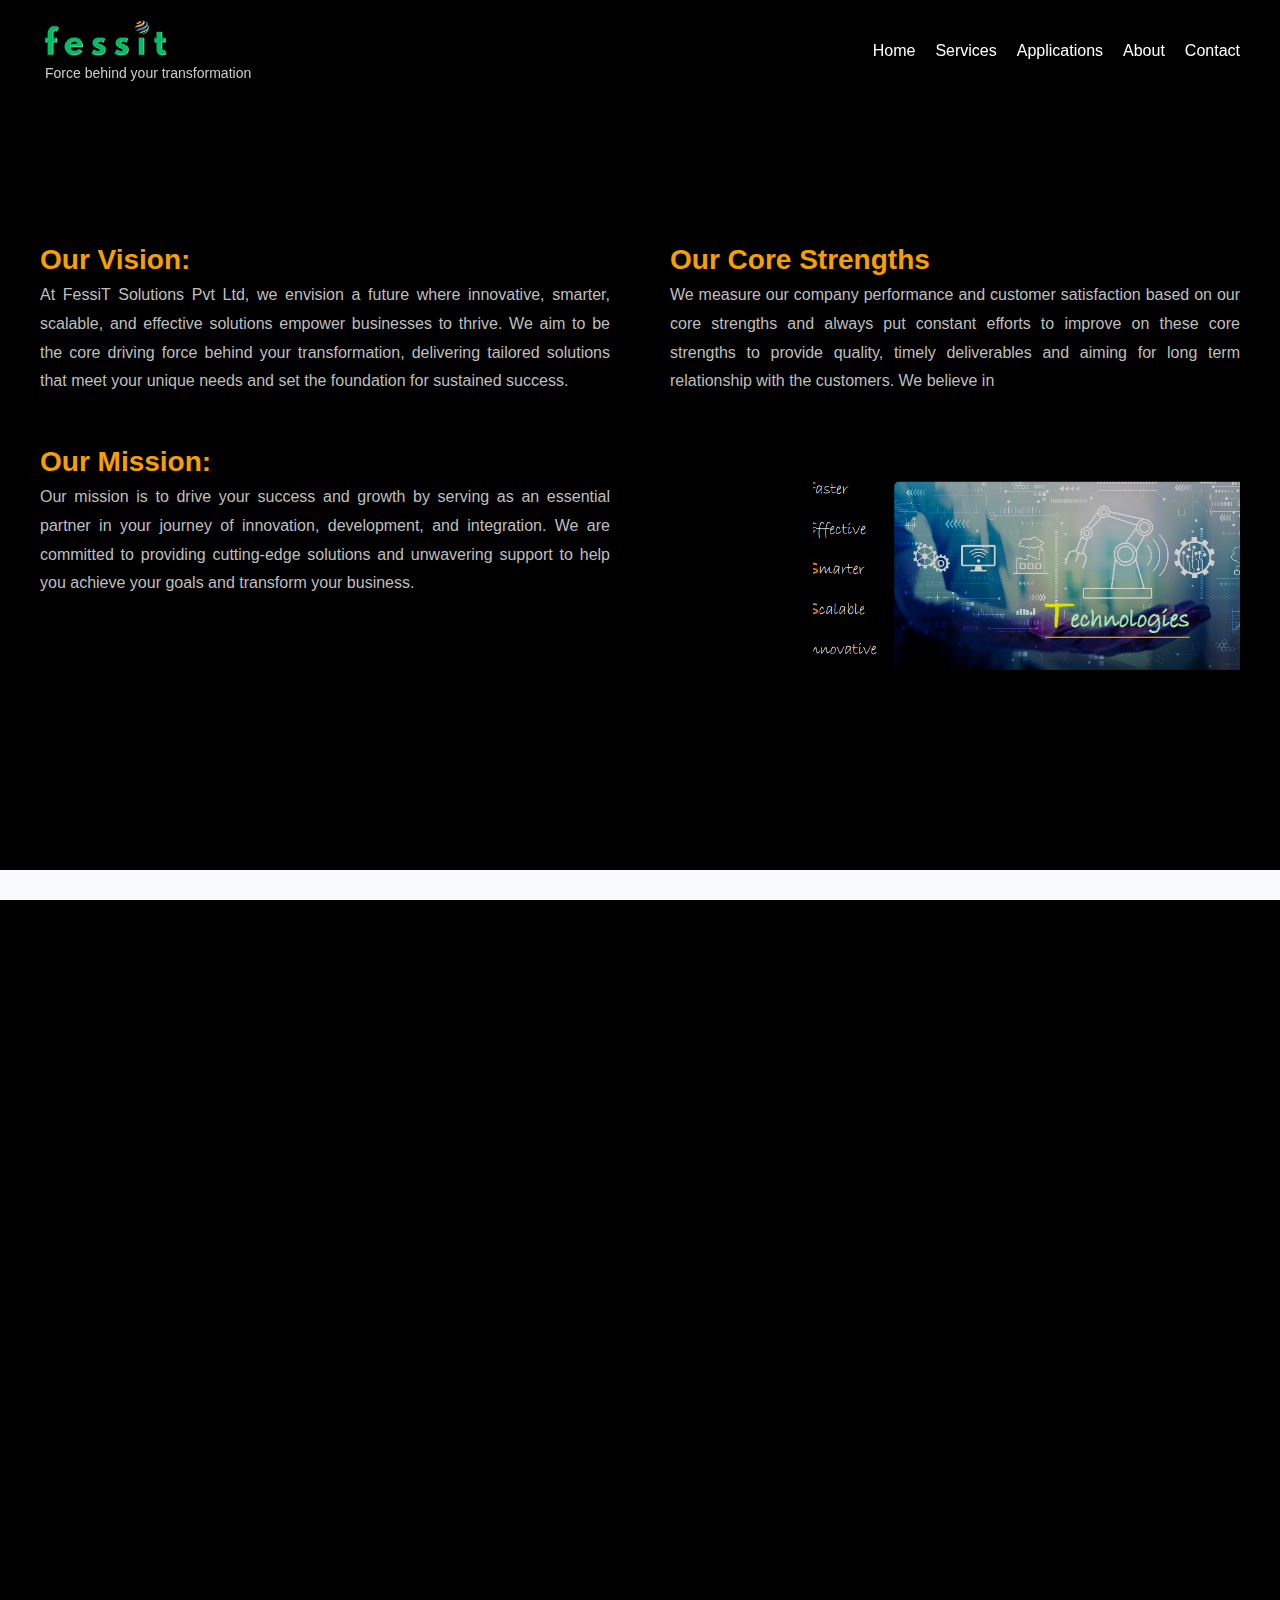
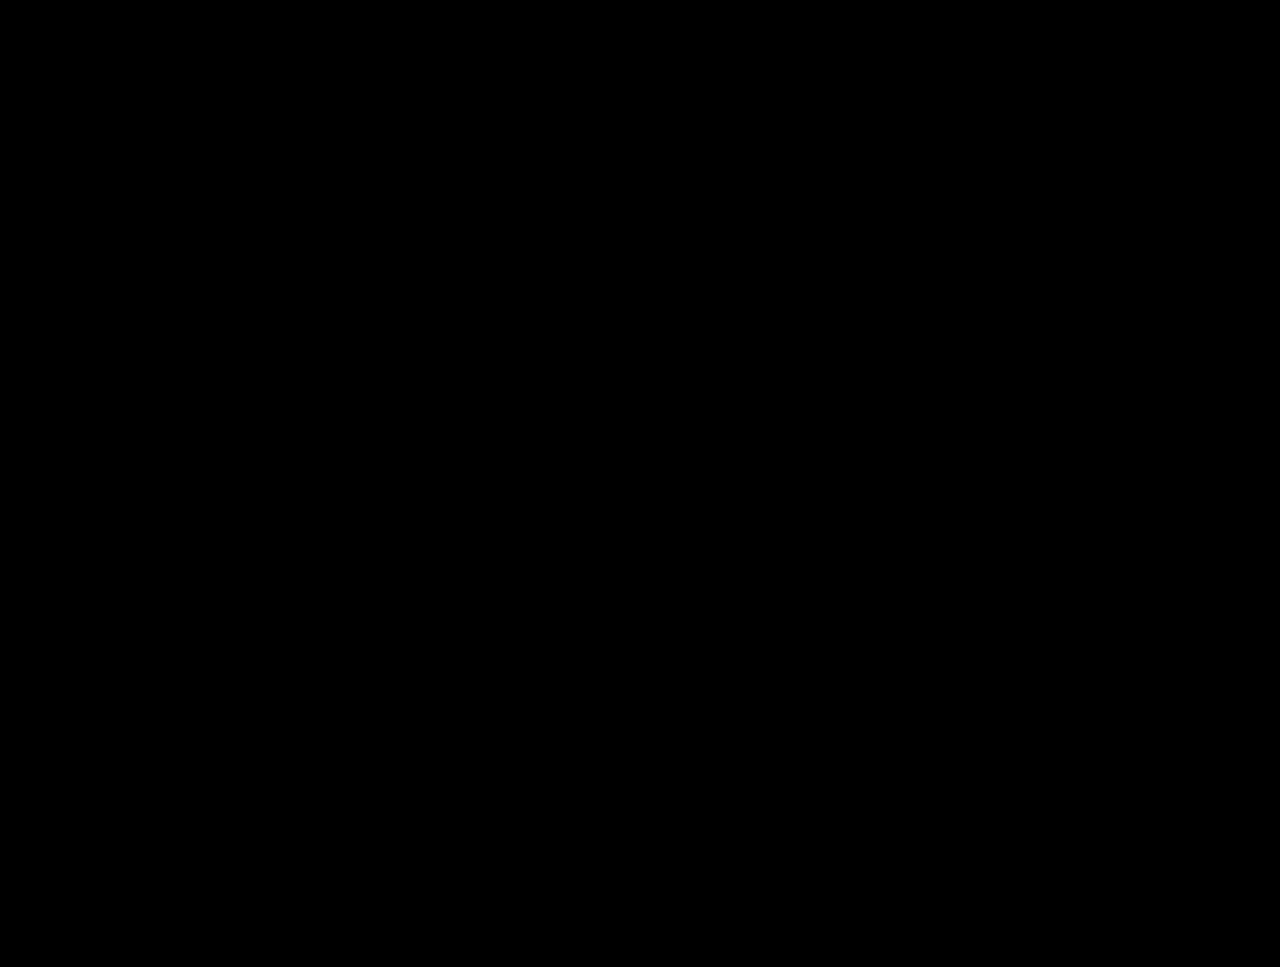
<file: index.html>
<!DOCTYPE html>
<html lang="en">
<head>
    <meta charset="UTF-8">
    <meta name="viewport" content="width=device-width, initial-scale=1.0">
    <title>FessiT Solutions Pvt. Ltd.</title>
    
    <!-- Adobe Fonts for Avenir Next LT Pro (replace with your kit ID) -->
	<link rel="preload" href="fonts/RedHatDisplay-VariableFont_wght.ttf" as="font" type="font/ttf" crossorigin="anonymous">
	<link rel="preload" href="fonts/RedHatDisplay-Italic-VariableFont_wght.ttf" as="font" type="font/ttf" crossorigin="anonymous">
	<link rel="stylesheet" href="styles.css">
	<!-- Google Material Icons -->
    <link href="https://fonts.googleapis.com/icon?family=Material+Icons" rel="stylesheet">
</head>
<body>
    <!-- Fixed Header with Navigation -->
    <header>
		<nav class="navbar">
			<div class="logo-container">
				<div class="logo">
					<img src="fessitlogo.png" alt="FessiT Solutions Logo" class="logo-img">
				</div>
				<div class="tagline">Force behind your transformation</div>
			</div>
			<ul class="nav-links">
				<li><a href="#home">Home</a></li>
				<li><a href="#services">Services</a></li>
				<li><a href="applications.html">Applications</a></li>
				<li><a href="about.html">About</a></li>
				<li><a href="#contact">Contact</a></li>
			</ul>
			<div class="menu-toggle">☰</div> <!-- Hamburger Menu -->
		</nav>
	</header>

    <!-- Scrollable Content -->
    <main>
        <!-- Vision/Mission Section -->
        <section id="home" class="vision-mission">
            <div class="vision-mission-content">
                <div class="left-column">
                    <h2>Our Vision:</h2>
                    <p>At FessiT Solutions Pvt Ltd, we envision a future where innovative, smarter, scalable, and effective solutions empower businesses to thrive. We aim to be the core driving force behind your transformation, delivering tailored solutions that meet your unique needs and set the foundation for sustained success.</p>
                    <h2>Our Mission:</h2>
                    <p>Our mission is to drive your success and growth by serving as an essential partner in your journey of innovation, development, and integration. We are committed to providing cutting-edge solutions and unwavering support to help you achieve your goals and transform your business.</p>
                </div>
                <div class="right-column">
                    <h2>Our Core Strengths</h2>
                    <p>We measure our company performance and customer satisfaction based on our core strengths and always put constant efforts to improve on these core strengths to provide quality, timely deliverables and aiming for long term relationship with the customers. We believe in</p>
                    <div class="core-strengths-container">
						<img src="fessit_principles.png" alt="Technologies Image" class="core-strengths-image" />
					</div>
                </div>
            </div>
        </section>

		<!-- Services Section -->
        <section id="services" class="services">
			<div></div>
			<h2>Our Services</h2>
			<div class="services-container">
				<div class="service-card">
					<img src="software-dev-card.png" alt="Service 1" class="service-image">
					<div class="service-content">
						<h3>Software Development</h3>
						<p style="text-align: justify;">Software development services involving Digital Transformation, IoT, Automotive, Medical, and Industry 4.0. We specialized in designing and optimizing systems that provides scalability, performance and integrate seamlessly with cloud services, ensuring efficiency, scalability, and real-time data management.</p>
					</div>
					<div class="learn-more-container">
						<a href="software_services.html" class="learn-more">
							LEARN MORE
							<span class="arrow">&gt;</span> <!-- Greater-than symbol as the right arrow -->
						</a>
					</div>
				</div>
				<div class="service-card">
					<img src="firmware-dev-card1.jpg" alt="Service 2" class="service-image">
					<div class="service-content">
						<h3>Firmware Development</h3>
						<p style="text-align: justify;">Firmware development and customization that power IoT devices, ensuring efficient communication, real-time processing, reliable operation in diverse environments. Solutions for low-level device control to cloud integration that are secure, scalable & performance-driven for a wide range of IoT applications.</p>
					</div>
					<div class="learn-more-container">
						<a href="firmware_services.html" class="learn-more">
							LEARN MORE
							<span class="arrow">&gt;</span> <!-- Greater-than symbol as the right arrow -->
						</a>
					</div>
				</div>
				<div class="service-card">
					<img src="Hardware-dev-card.jpg" alt="Service 3" class="service-image">
					<div class="service-content">
						<h3>Hardware Development</h3>
						<p style="text-align: justify;">Hardware design services for end-to-end hardware design, from concept to prototyping, ensuring efficient, reliable & cost-effective solutions for IoT, automotive, medical & industrial applications. Our hardware designs that meet industry standards, enhance system performance & support future scalability.</p>
					</div>
					<div class="learn-more-container">
						<a href="hardware_services.html" class="learn-more">
							LEARN MORE
							<span class="arrow">&gt;</span> <!-- Greater-than symbol as the right arrow -->
						</a>
					</div>
				</div>
			</div>
		</section>
		<section id="contact" class="contact">
			<div class ="FessiTName">FessiT Solutions Pvt. Ltd.</div>
			<div class="contact-container">
			    <div class="generalcontact-layout">
					<div class="generalcontact-container">
						<div class="generalcontact-card">
							<div class="generalcontact-content">
								<h3>General Enquiry</h3>
								<div class="info-container">
									<div class="contact-info-container">
										<div class="contact-info">
											<span class="material-icons phone-icon">phone</span>
											<span class="contact-text">+91 98864 97114</span>
										</div>
										<div class="contact-info">
											<span class="material-icons email-icon">email</span>
											<span class="contact-text">info@fessitsol.com</span>
										</div>
									</div>
								</div>
							</div>
						</div>
						<div class="generalcontact-card">
							<div class="generalcontact-content">
								<h3>For Support</h3>
								<div class="info-container">
									<div class="contact-info-container">
										<div class="contact-info">
											<span class="material-icons phone-icon">phone</span>
											<span class="contact-text">+91 98864 97114</span>
										</div>
										<div class="contact-info">
											<span class="material-icons email-icon">email</span>
											<span class="contact-text">support@fessitsol.com</span>
										</div>
									</div>
								</div>
							</div>
						</div>
					</div>	
				</div>
				<div class="contact-layout">
					<div class="contact-content">
						<h3>Contact Us</h3>
						<form class="contact-form">
							<div class="contact-form-row">
								<div class="contact-form-group">
									<label for="firstName">First Name *</label>
									<input type="text" id="firstName" name="firstName" required>
								</div>
								<div class="contact-form-group">
									<label for="lastName">Last Name *</label>
									<input type="text" id="lastName" name="lastName" required>
								</div>
							</div>

							<div class="contact-form-row">
								<div class="contact-form-group">
									<label for="email">Company *</label>
									<input type="text" id="company" name="company">
								</div>
								<div class="contact-form-group">
									<label for="country">Email *</label>
									<input type="email" id="email" name="email" required>
								</div>
							</div>

							<div class="contact-form-row">
								<div class="contact-form-group wide-country">
									<label for="company">Country</label>
									<input type="text" id="country" name="country">
								</div>
							</div>
							<div class="contact-form-row">
								<div class="contact-form-group wide-country">
									<label for="company">What is your question?</label>
									<textarea id="country" name="country" rows="5"></textarea>
								</div>
							</div>
							<div class="contact-form-row"></div>
							<div class="contact-form-row"></div>
							<div class="contact-form-row">
								<button type="submit" class="submit-button">SUBMIT</button>
							</div>
						</form>
					</div>
				</div>
			</div>
		</section>
    </main>

    <!-- Include script at the end -->
    <script src="script.js"></script>
</body>
</html>
</file>
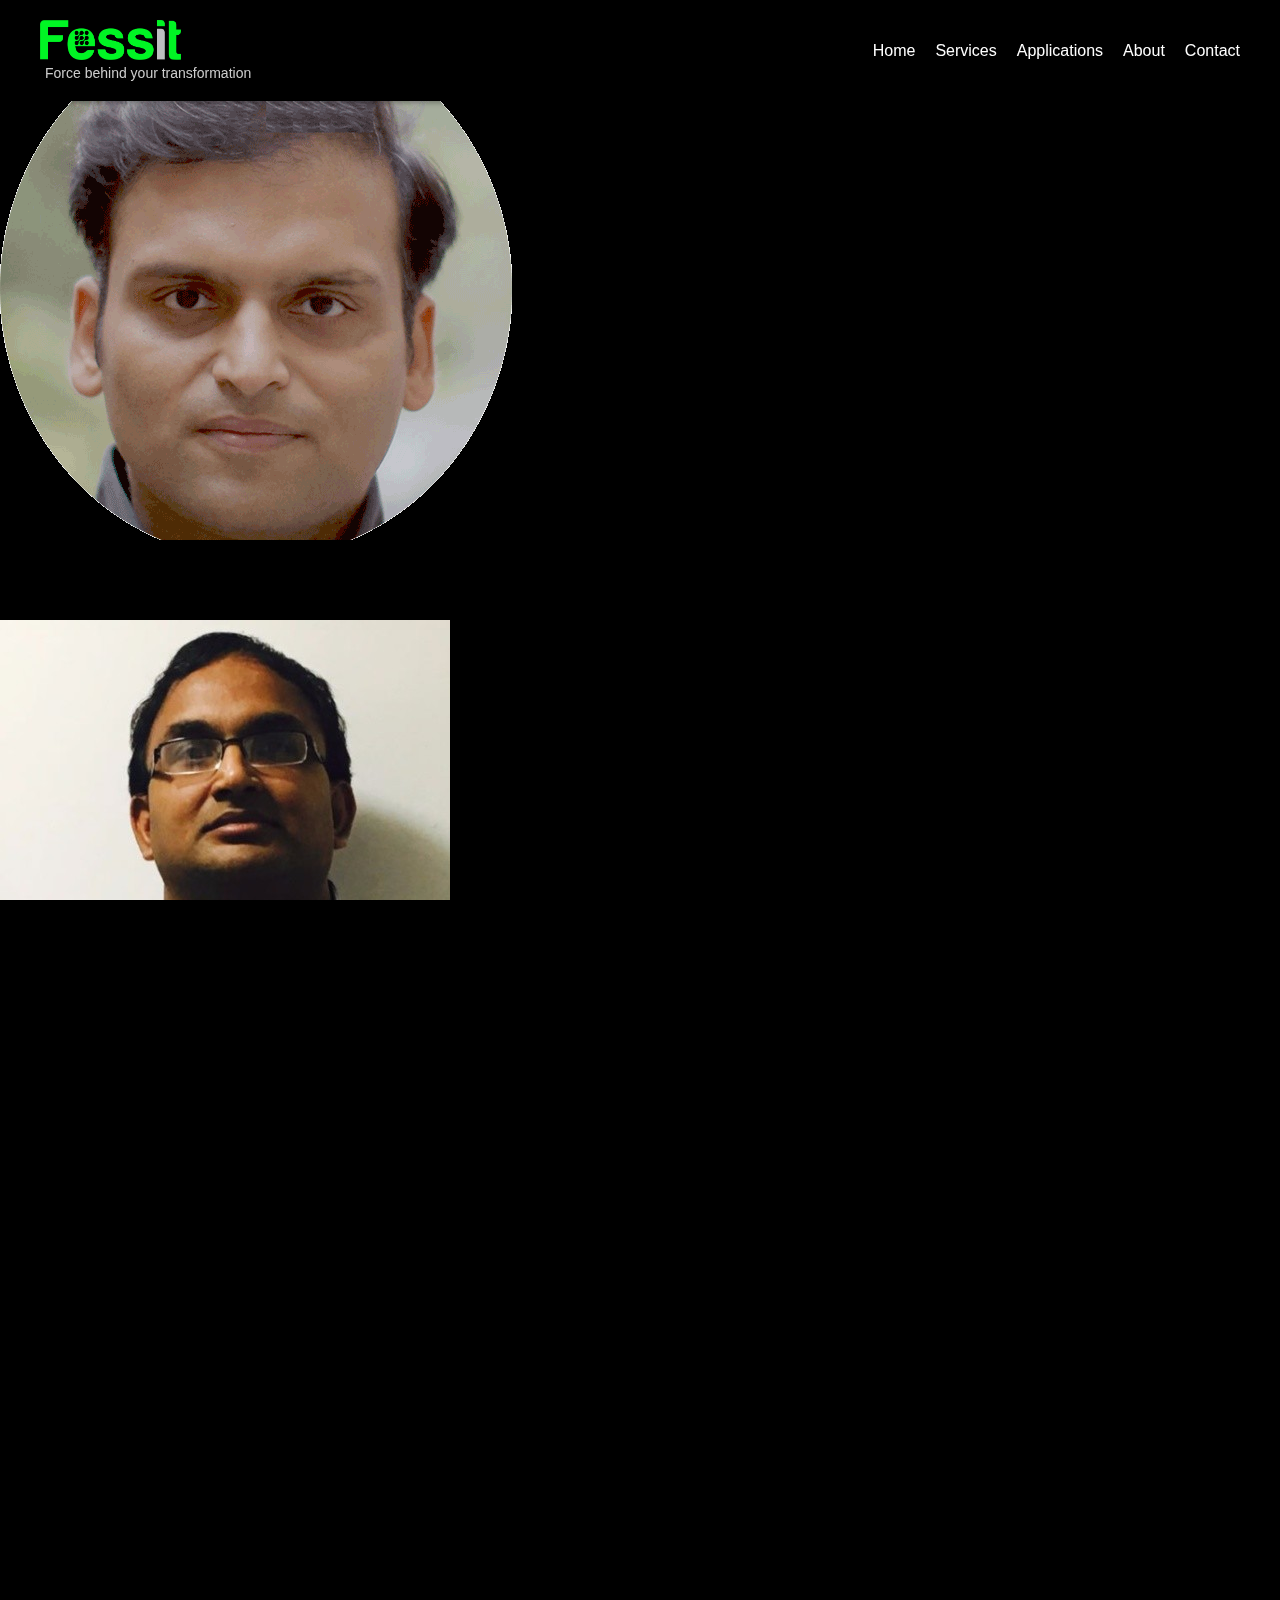
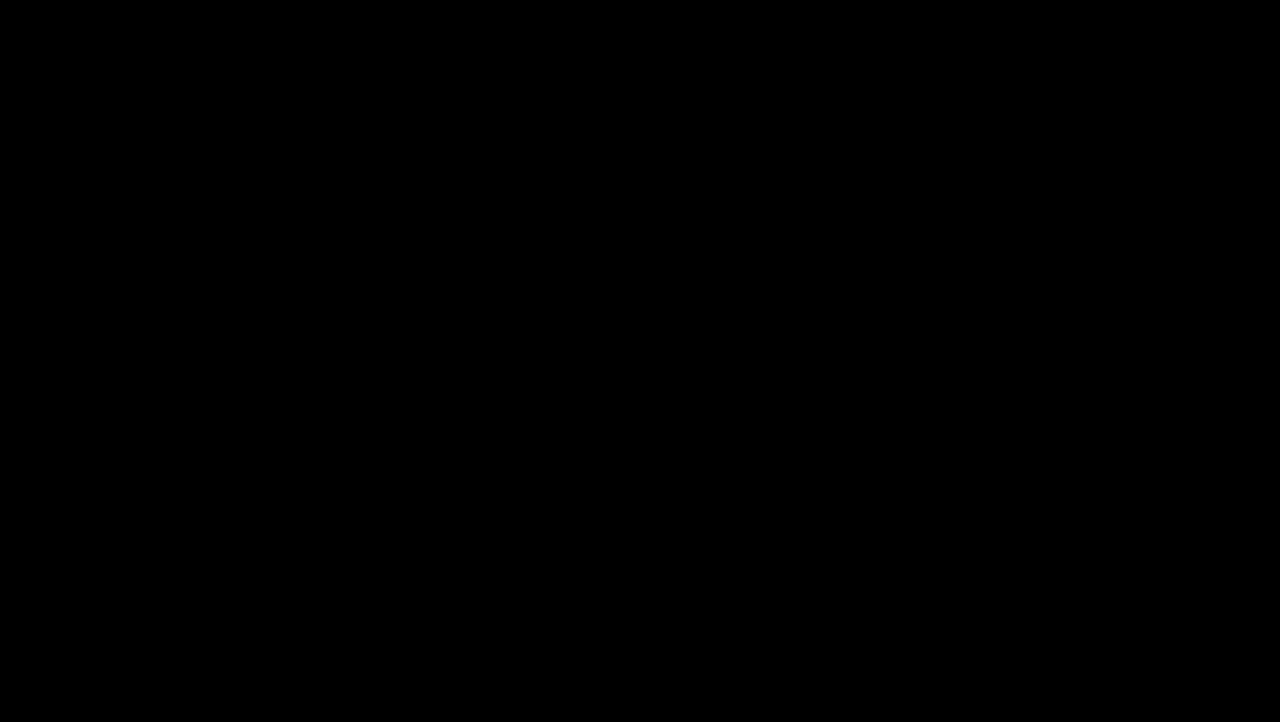
<file: about.html>
<!DOCTYPE html>
<html lang="en">
<head>
	<meta charset="UTF-8" />
	<meta name="viewport" content="width=device-width, initial-scale=1.0" />
	<title>About</title>
	<link rel="stylesheet" href="styles.css">
	<link href="https://fonts.googleapis.com/css2?family=Roboto&display=swap" rel="stylesheet">
	<!-- Google Material Icons -->
    <link href="https://fonts.googleapis.com/icon?family=Material+Icons" rel="stylesheet">
</head>
<body>

	<!-- 🔁 Copy-paste this header from your main file -->
	<header>
		<nav class="navbar">
			<div class="logo-container">
				<div class="logo">
					<img src="FessiTLogoTrans.png" alt="FessiT Solutions Logo" class="logo-img">
				</div>
				<div class="tagline">Force behind your transformation</div>
			</div>
			<ul class="nav-links">
				<li><a href="index.html#home">Home</a></li>
				<li><a href="index.html#services">Services</a></li>
				<li><a href="applications.html">Applications</a></li>
				<li><a href="about.html#about">About</a></li>
				<li><a href="index.html#contact">Contact</a></li> <!-- corrected this line -->
			</ul>
			<div class="menu-toggle">☰</div>
		</nav>
	</header>

	<!-- About Section -->
	<section id="about" class="about">
		<h2>Advisory Board</h2>
		<div class="about-container">
			<div class="about-card">
				<div class="about-image-content">
					<img src="VijayHolimath.png" alt="About 1" class="about-image">
				</div>
				
				<div class="about-content">
					<h3>Vijay Holimath</h3>
					<p style="text-align: justify;">Vijay Holimath has over 20 years of experience in designing and implementing high performance computing machines and network on chip for scientific computing and automotive applications with the focus of mobile computing algorithms. He holds a Doctorate in Computer Science from the University of Santiago de Compostela (Spain), a Masters in Computer Science from the University of Newcastle (UK) and a Bachelors in Electronic Engineering from the Karnataka University (India).</p>
				</div>
			</div>
			<div class="about-card">
				<div class="about-image-content">
					<img src="sandeepbaldawa.png" alt="About 2" class="about-image">
				</div>
				
				<div class="about-content">
					<h3>Sandeep Baldawa</h3>
					<p style="text-align: justify;">Sandeep Baldawa has over 20 years of experience specializing in Backend development, Build & Release, Infrastructure development, Test Automation(Design/Architecture/Development), Product Development, Lead Engineer, Virtualization, Data Loss Prevention, distributed systems, performance/integration testing, multiprocessors, Kubernetes, VMware, Docker, Operating Systems. He holds a MS degree in Computer Engineering from the The University of Texas at Dallas.</p>
				</div>
			</div>
			<div class="about-card">
				<div class="about-image-content">
					<img src="SohilKNaikwadi.png" alt="About 3" class="about-image">
				</div>
				
				<div class="about-content">
					<h3>Sohil K Naikwadi</h3>
					<p style="text-align: justify;">Sohil is a highly accomplished security industry veteran with over 18 years of experience in Security risk Consulting, Managed Security Operations, GRC, Cyber Security, Data Privacy and protection, Strategic budgeting and planning cyber resilience, Security Culture Transformation, Cyber Threat Analytics, Cloud Security, Enterprise Software Architecture Governance, Information Technology, Banking, Retail, Automobile, Data Centre, and more across geographies India, Singapore, UK, and the Middle East. He holds a master’s degree in network security from Glasgow Caledonian University, UK, and a bachelor's degree in Electronics and Communication.</p>
				</div>
			</div>
		</div>
	</section>
	<!-- About Section -->
	<section id="location" class="location">
		<h2>FessiT Solutions Pvt. Ltd.</h2>
		<div class="location-container">
			<div class="location-card">
				<div class="location-content">
					<h3>Registered Office</h3>
					<div class="info-container">
						<div class="address-info">
							<p>2nd Floor, Anthill IQ, 20, Cunningham Rd,</p>
							<p>Vasanth Nagar, Bengaluru, Karnataka</p>
							<p>India, 560052</p>
						</div>
						<div class="contact-info-container">
							<div class="contact-info">
								<span class="material-icons phone-icon">phone</span>
								<span class="contact-text">+91 99023 04404</span>
							</div>
							<div class="contact-info">
								<span class="material-icons email-icon">email</span>
								<span class="contact-text">info@fessitsol.com</span>
							</div>
						</div>
					</div>
				</div>
			</div>
			
			<div class="location-card">
				<div class="location-content">
					<h3>USA Office</h3>
					<div class="info-container">
						<div class="address-info">
							<p>3215 Clifford Cir, Pleasanton</p>
							<p>CA 94588, USA</p>
						</div>
						<div class="contact-info-container">
							<div class="contact-info">
								<span class="material-icons phone-icon">phone</span>
								<span class="contact-text">+1 (408) 594 8636</span>
							</div>
							<div class="contact-info">
								<span class="material-icons email-icon">email</span>
								<span class="contact-text">info@fessitsol.com</span>
							</div>
						</div>
					</div>
				</div>
			</div>
		</div>
	</section>
	<!-- Include script at the end -->
    <script src="script.js"></script>
	
</body>
</html>
</file>
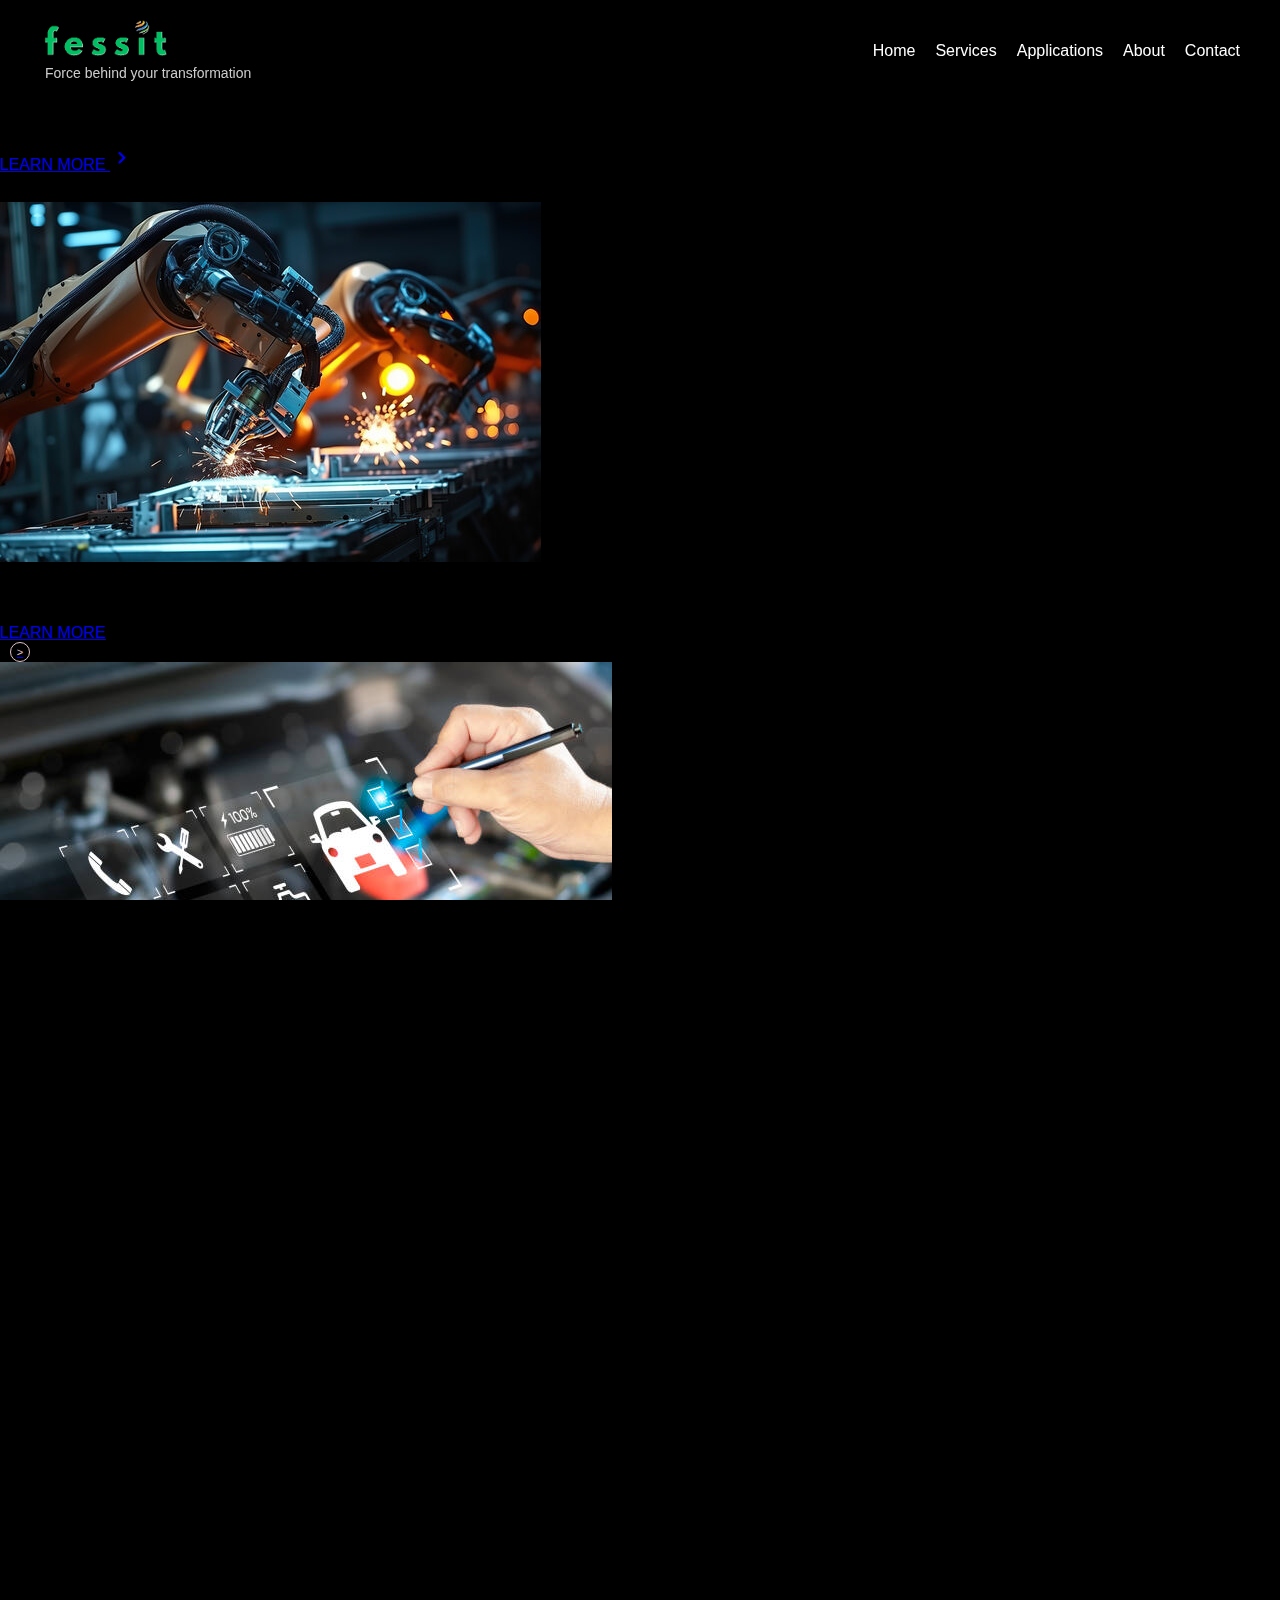
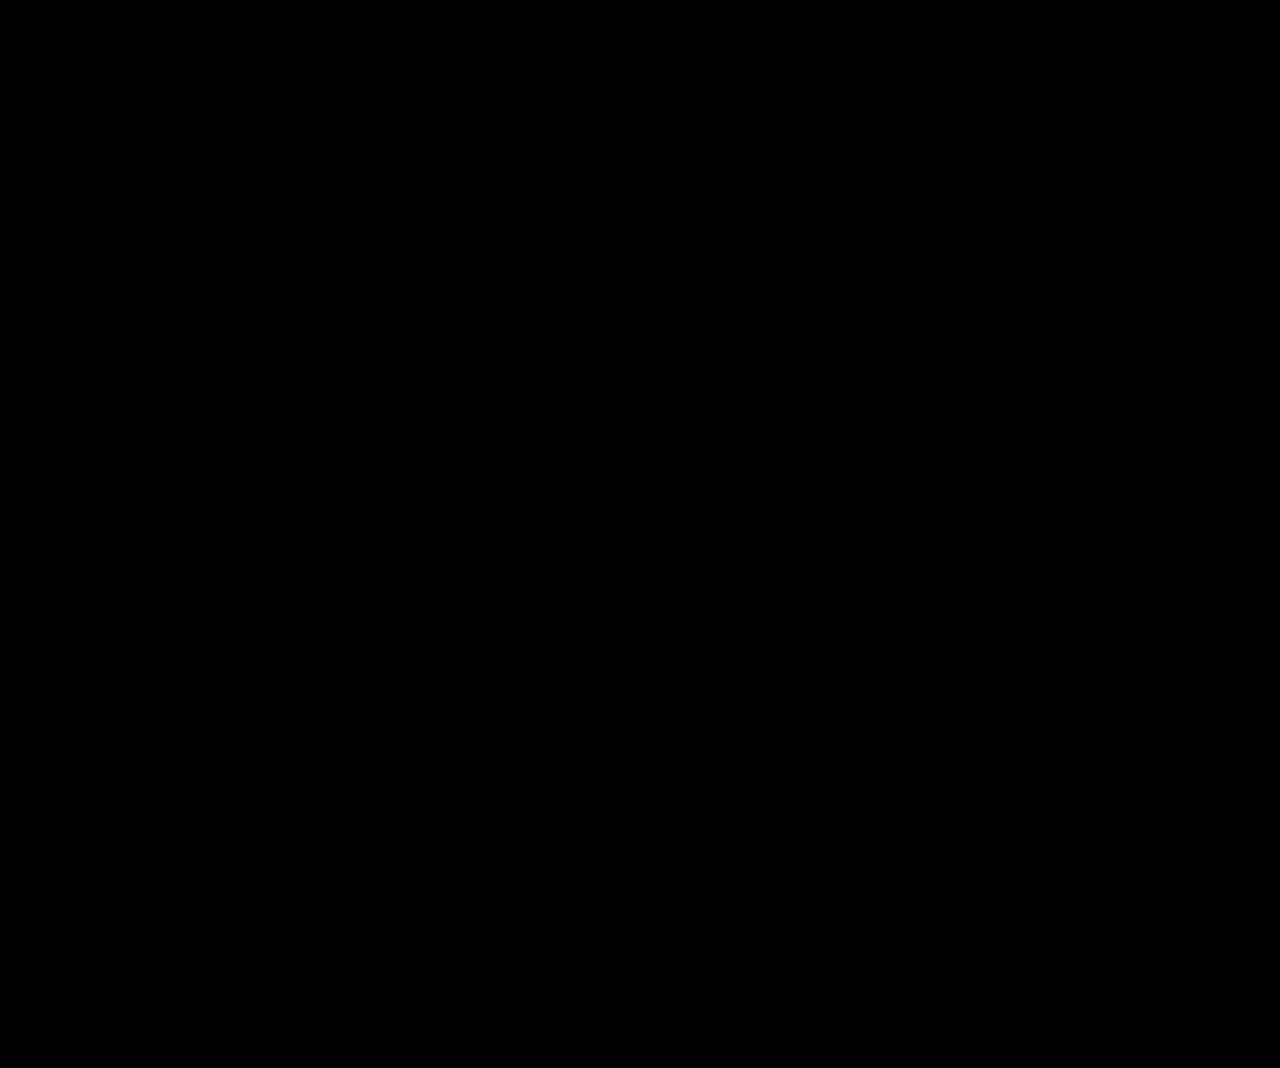
<file: applications.html>
<!DOCTYPE html>
<html lang="en">
<head>
	<meta charset="UTF-8" />
	<meta name="viewport" content="width=device-width, initial-scale=1.0" />
	<title>Applications</title>
	<link rel="stylesheet" href="styles.css">
	<link href="https://fonts.googleapis.com/css2?family=Special Gothic Expanded One&display=swap" rel="stylesheet">
	<link href="https://fonts.googleapis.com/css2?family=Josefin Sans&display=swap" rel="stylesheet">
	<link href="https://fonts.googleapis.com/css2?family=Prompt&display=swap" rel="stylesheet">
	<link href="https://fonts.googleapis.com/css2?family=DM Sans&display=swap" rel="stylesheet">
	<link href="https://fonts.googleapis.com/css2?family=Lato&display=swap" rel="stylesheet">
	<link href="https://fonts.googleapis.com/css2?family=Red Hat Display&display=swap" rel="stylesheet">
	<link href="https://fonts.googleapis.com/icon?family=Material+Icons" rel="stylesheet">
</head>
<body>
	<!-- 🔁 Copy-paste this header from your main file -->
	<header>
		<nav class="navbar">
			<div class="logo-container">
				<div class="logo">
					<img src="fessitlogo.png" alt="FessiT Solutions Logo" class="logo-img">
				</div>
				<div class="tagline">Force behind your transformation</div>
			</div>
			<ul class="nav-links">
				<li><a href="index.html#home">Home</a></li>
				<li><a href="index.html#services">Services</a></li>
				<li><a href="#appflash">Applications</a></li>
				<li><a href="about.html#about">About</a></li>
				<li><a href="index.html#contact">Contact</a></li> <!-- corrected this line -->
			</ul>
			<div class="menu-toggle">☰</div>
		</nav>
	</header>

	<appflashmain>
		<!-- Vision/Mission Section -->
		<section id="appflash" class="appflash-domains">
			<div class="appflash-mission-content">
				<div class="appflash-left-column">
					<h2>Applications</h2>
					<p>FessiT provides engineering services for a wide variety of applications and domains: IoT & Digital Transformation, Industry 4.0, Automotive, Medical, Smart Lighting, Consumer Electronics and Transportation.</p>
				</div>
				<div class="appflash-right-column">
					<h2>IoT & Digital Transformation</h2>
					<p>We empower businesses to embrace the future through cutting-edge IoT and Digital Transformation technologies. Our solutions are designed to bridge the gap between physical systems and digital intelligence — enabling real-time visibility, control, and optimization across diverse industries. Key Application Areas include Smart Manufacturing, Smart Cities, Automotive, Connected Agriculture, Energy & Utilities, Healthcare, Supply Chain & Logistics and Buildings & Infrastructure...</p>
					<!-- Button with Right Arrow -->
					<!-- Rounded button -->
					<a href="#applications" class="appflash-button">
						LEARN MORE
    					<span class="material-icons">keyboard_arrow_right</span>
					</a>
				</div>
			</div>
		</section>

		<!-- Application Section -->
		<section id="applications" class="applications">
			<h2>Applications</h2>
			<div class="applications-container">
				<div class="applications-card">
					<img src="industrial.jpg" alt="Applications 2" class="applications-image">
					<div class="applications-content">
						<h3>Industrial</h3>
						<p style="text-align: justify;">FessiT delivers comprehensive services for the design and development of Industry 4.0 solutions, focusing on smart manufacturing, automation, IoT integration, and data analytics. We enable seamless connectivity, real-time monitoring, and system optimization to enhance operational efficiency and drive digital transformation across industries.</p>
					</div>
					<div class="applications-more-container">
						<a href="#" class="applications-more">
							LEARN MORE
							<span class="arrow">&gt;</span> <!-- Greater-than symbol as the right arrow -->
						</a>
					</div>
				</div>
				<div class="applications-card">
					<img src="automotive.jpg" alt="Applications 3" class="applications-image">
					<div class="applications-content">
						<h3>Automotive</h3>
						<p style="text-align: justify;">FessiT offers end-to-end services for designing and developing automotive applications, from concept to system integration. We specialize in ADAS, HMI, embedded systems, real-time data processing & automotive communication protocols, ensuring seamless integration of complex vehicle systems.</p>
					</div>
					<div class="applications-more-container">
						<a href="#" class="applications-more">
							LEARN MORE
							<span class="arrow">&gt;</span> <!-- Greater-than symbol as the right arrow -->
						</a>
					</div>
				</div>
				<div class="applications-card">
					<img src="medical.jpg" alt="Applications 3" class="applications-image">
					<div class="applications-content">
						<h3>Medical</h3>
						<p style="text-align: justify;">FessiT specialized in the design & development of medical devices, healthcare monitoring systems, and integrated solutions that leverage IoT, AI, and real-time data analytics. From wearable health devices to remote patient monitoring.</p>
					</div>
					<div class="applications-more-container">
						<a href="#" class="applications-more">
							LEARN MORE
							<span class="arrow">&gt;</span> <!-- Greater-than symbol as the right arrow -->
						</a>
					</div>
				</div>
				<div class="applications-card">
					<img src="smartlighting.jpg" alt="Applications 3" class="applications-image">
					<div class="applications-content">
						<h3>Smart Lighting</h3>
						<p style="text-align: justify;">FessiT offers expert engineering services to transform global lighting systems through innovative technology in designing, developing, and implementing intelligent lighting solutions that optimize energy use, enhance performance, and drive sustainability across diverse applications.</p>
					</div>
					<div class="applications-more-container">
						<a href="#" class="applications-more">
							LEARN MORE
							<span class="arrow">&gt;</span> <!-- Greater-than symbol as the right arrow -->
						</a>
					</div>
				</div>
				<div class="applications-card">
					<img src="transportation.jpg" alt="Applications 6" class="applications-image">
					<div class="applications-content card-content">
						<h3>Transportation</h3>
						<p style="text-align: justify;">FessiT provdes innovative solutions and revolutionize the transportation sector by leveraging advanced data analytics, IoT, and embedded systems, sensors, we deliver tailored solutions that enhance operational efficiency, safety, and sustainability.</p>
					</div>
					<div class="applications-more-container">
						<a href="#" class="applications-more">
							LEARN MORE
							<span class="arrow">&gt;</span> <!-- Greater-than symbol as the right arrow -->
						</a>
					</div>
				</div>
				<div class="applications-card">
					<img src="consumer.jpg" alt="Applications 1" class="applications-image">
					<div class="applications-content">
						<h3>Consumer</h3>
						<p style="text-align: justify;">FessiT provides end-to-end services for the design and development of consumer electronics, from product conceptualization to system integration. We specialize in embedded systems, IoT integration, wearable technology, and real-time data processing, delivering innovative solutions that enhance user experience and functionality.</p>
					</div>
					<div class="applications-more-container">
						<a href="#" class="applications-more">
							LEARN MORE
							<span class="arrow">&gt;</span> <!-- Greater-than symbol as the right arrow -->
						</a>
					</div>
				</div>
			</div>
		</section>
</appflashmain>
</body>
</html>
</file>
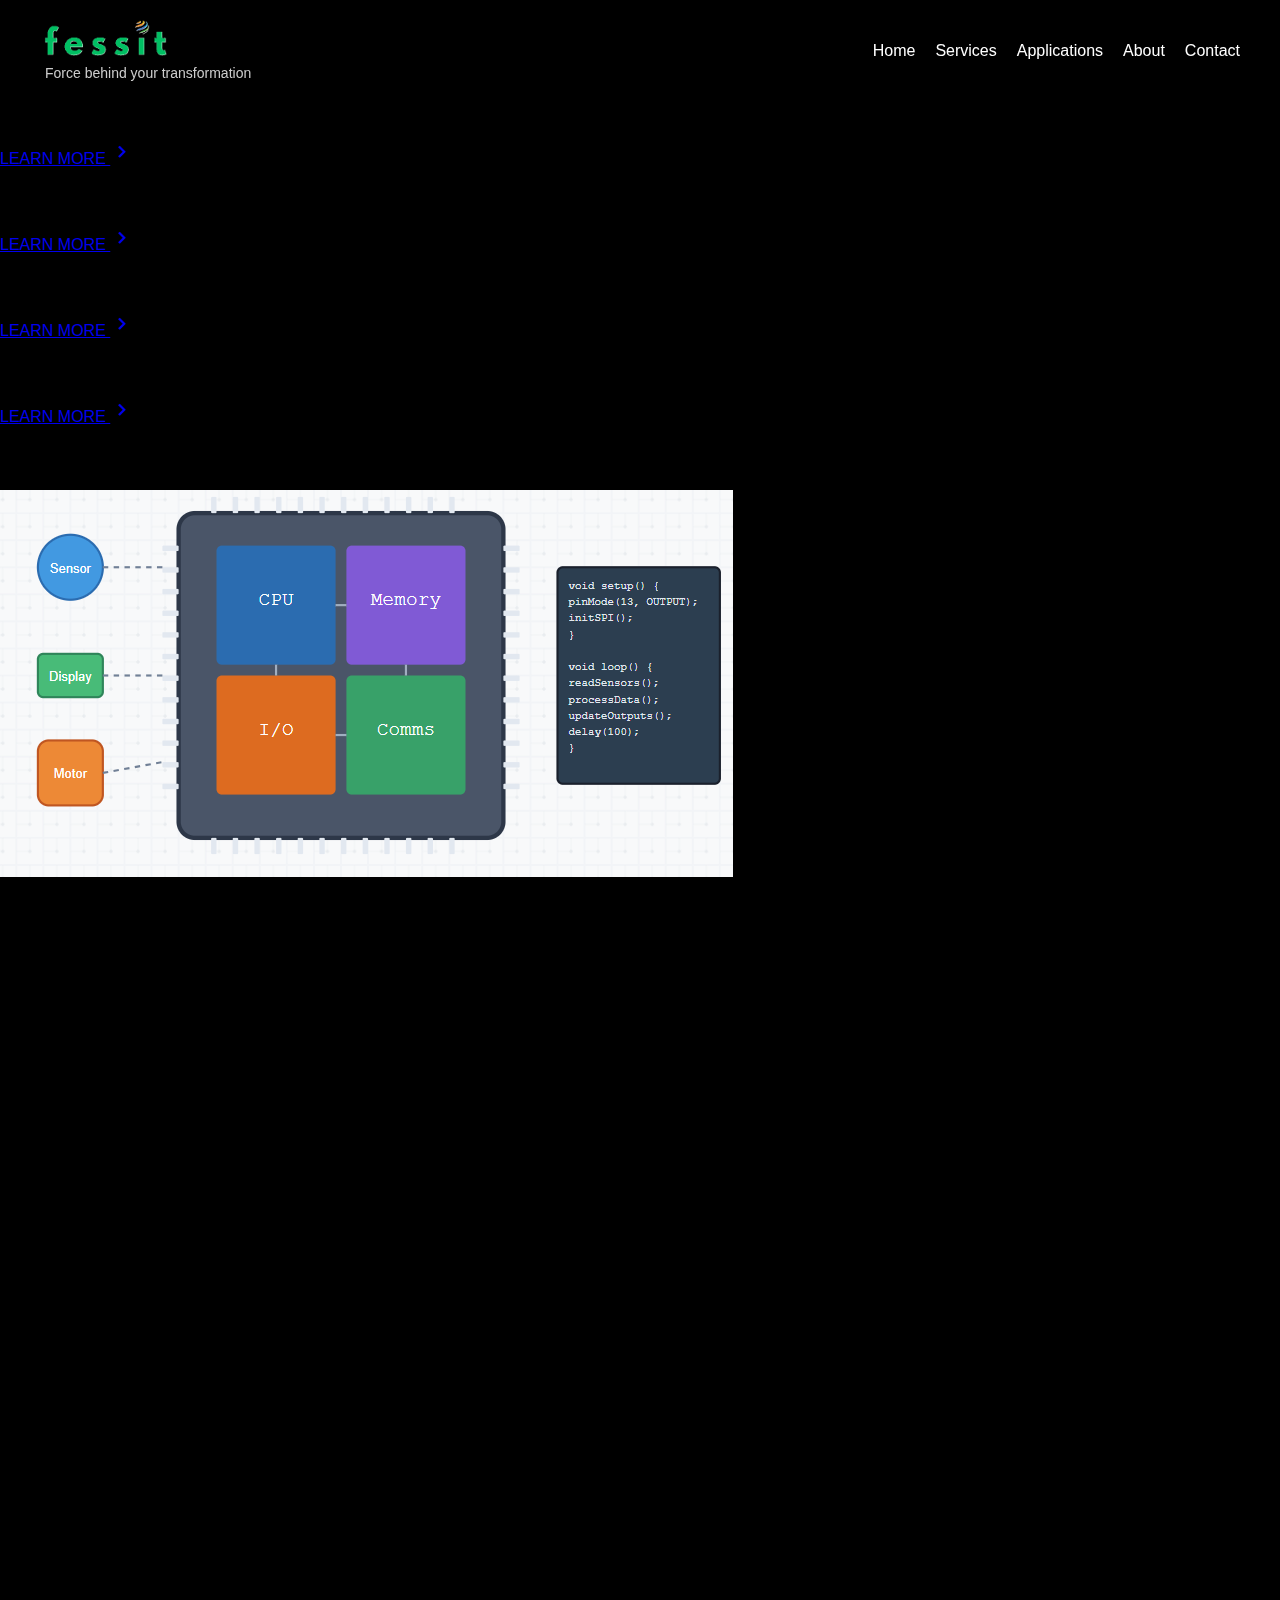
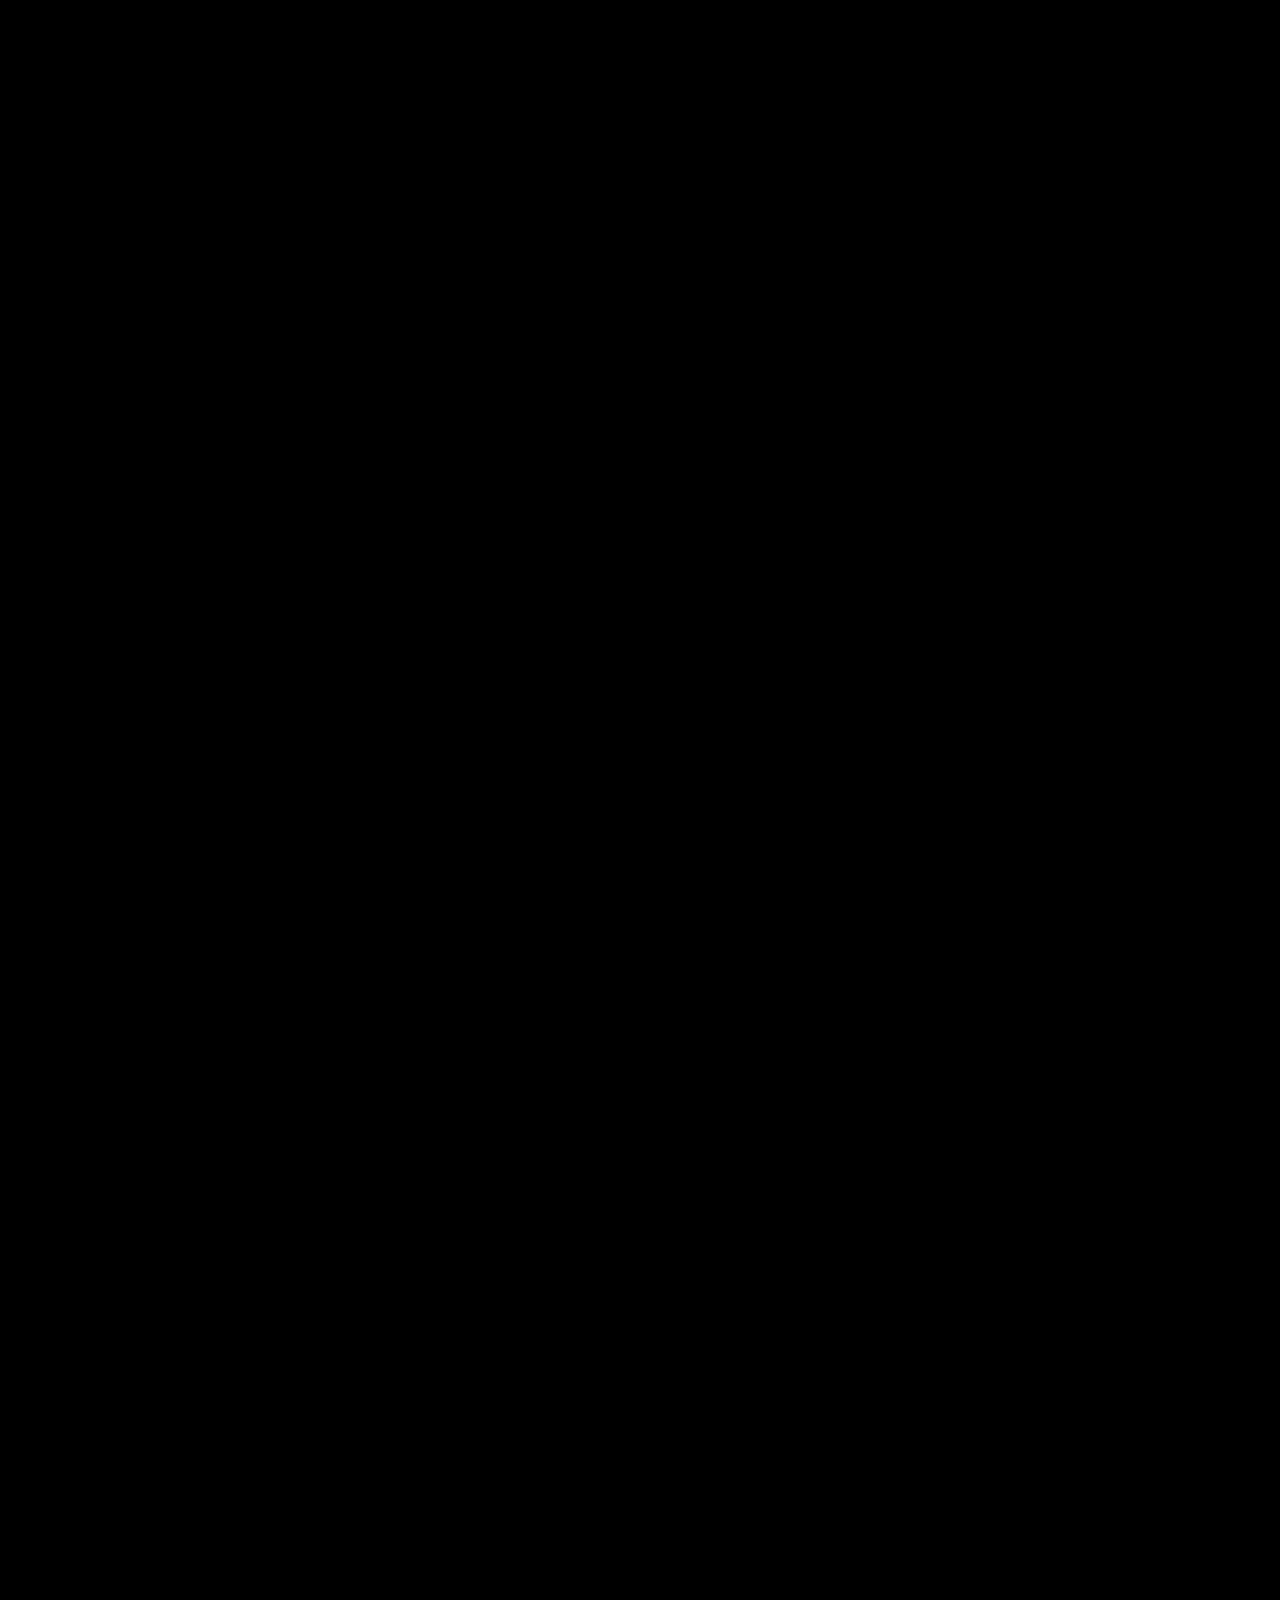
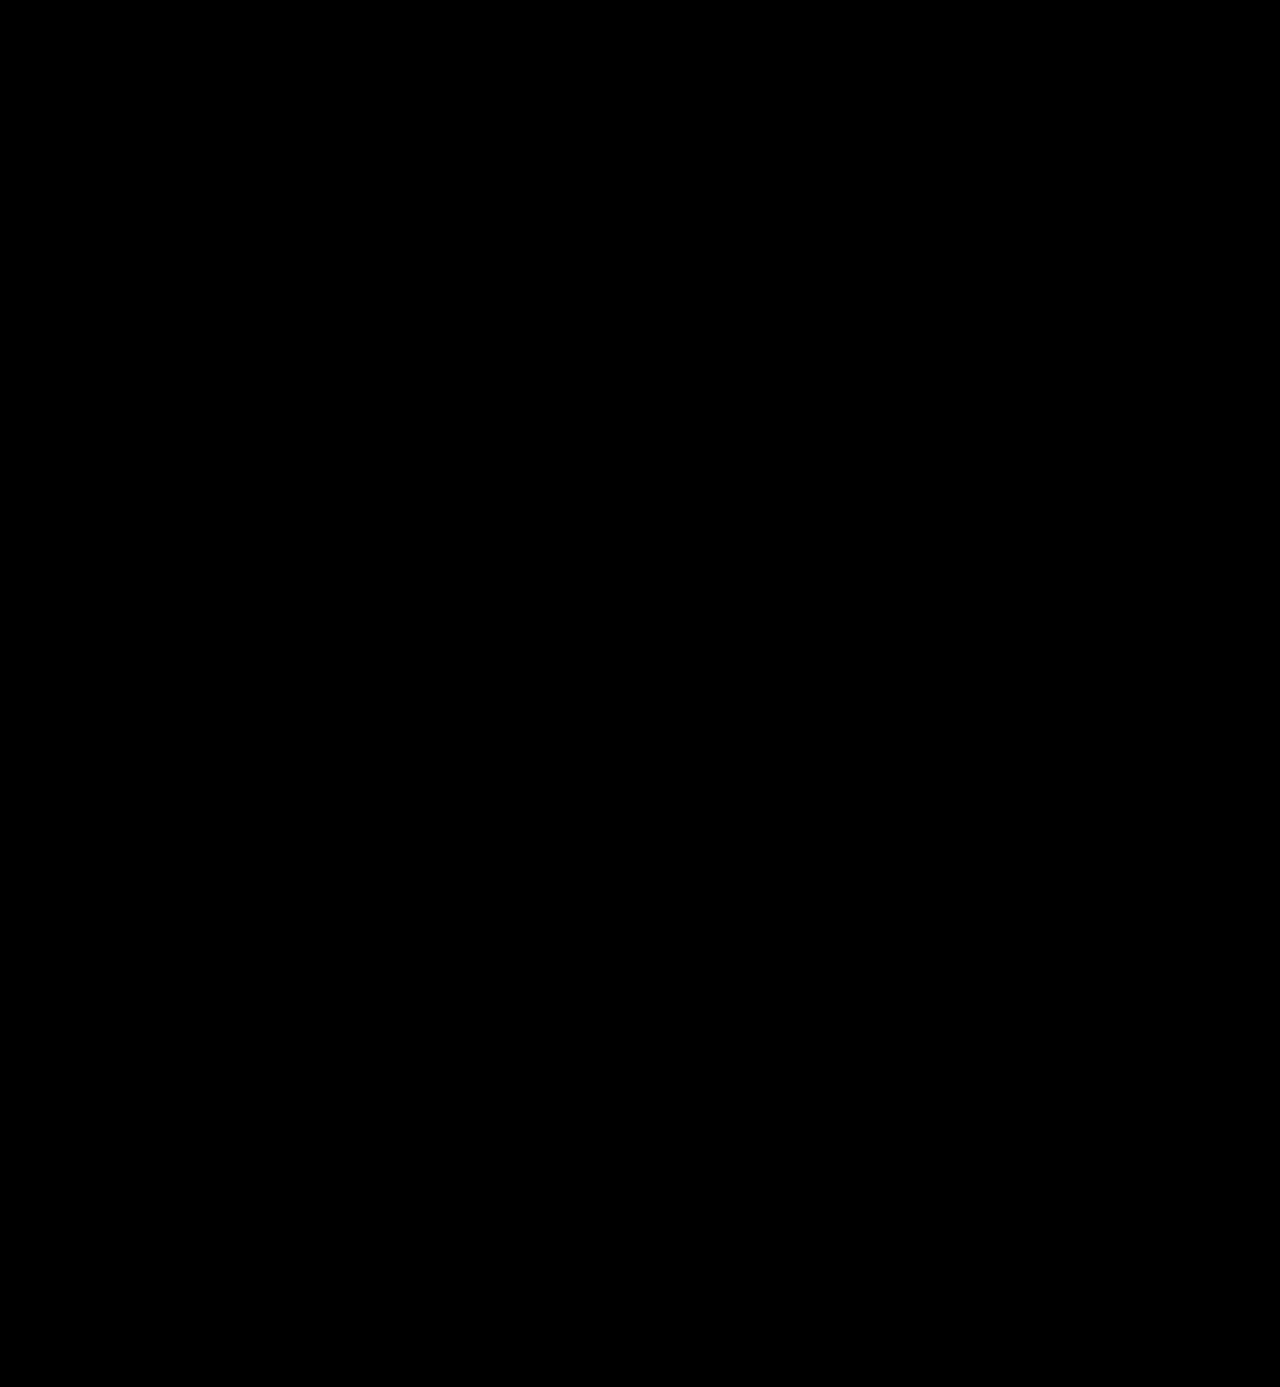
<file: firmware_services.html>
<!DOCTYPE html>
<html lang="en">
<head>

	<meta charset="UTF-8" />
	<meta name="viewport" content="width=device-width, initial-scale=1.0" />
	<title>Applications</title>
	  
	<!-- Load Red Hat Display first -->
	<!-- Now load your stylesheet -->
	<!-- Preload font to avoid flicker -->
	<link rel="preload" href="fonts/RedHatDisplay-VariableFont_wght.ttf" as="font" type="font/ttf" crossorigin="anonymous">
	<link rel="preload" href="fonts/RedHatDisplay-Italic-VariableFont_wght.ttf" as="font" type="font/ttf" crossorigin="anonymous">
	<link rel="stylesheet" href="styles.css">
	<link href="https://fonts.googleapis.com/icon?family=Material+Icons" rel="stylesheet">
</head>
<body>
	<!-- 🔁 Copy-paste this header from your main file -->
	<header>
		<nav class="navbar">
			<div class="logo-container">
				<div class="logo">
					<img src="fessitlogo.png" alt="FessiT Solutions Logo" class="logo-img">
				</div>
				<div class="tagline">Force behind your transformation</div>
			</div>
			<ul class="nav-links">
				<li><a href="index.html#home">Home</a></li>
				<li><a href="index.html#services">Services</a></li>
				<li><a href="applications.html#appflash">Applications</a></li>
				<li><a href="about.html#about">About</a></li>
				<li><a href="index.html#contact">Contact</a></li> <!-- corrected this line -->
			</ul>
			<div class="menu-toggle">☰</div>
		</nav>
	</header>

	<!-- Vision/Mission Section -->
	<section id="appflash" class="appflash-domains">
		<div class="appflash-mission-content">
			<div class="appflash-left-column">
			<h2>Firmware Development</h2>
			<p>
				At FessiT, we specialize in developing robust and efficient firmware for embedded systems from low-level hardware control to high-level communication protocols. With extensive experience across various industries, we design and develop firmware that powers IoT devices, industrial automation systems, consumer electronics, automotive solutions, and more.
			</p>
			</div>

			<div class="appflash-right-slider-wrapper">
			
			<div class="appflash-slider">
				<div class="appflash-tiles">
					<div class="tile tile-firmware">
						<h3>Firmware Development</h3>
						<p>We develop reliable, high-performance firmware for embedded systems across various industries. Our firmware engineers specialize in creating custom solutions, integrating hardware with software, and optimizing for real-time performance. Whether it's IoT devices, automotive systems, or medical devices.</p>
						<a href="#firmware-dev" class="firmware-flash-button">
							LEARN MORE <span class="material-icons">keyboard_arrow_right</span>
						</a>
					</div>
					<div class="tile tile-hwintegration">
						<h3>Hardware Integration</h3>
						<p>We design and implement seamless hardware‑software interfacing for embedded and IoT systems. Our engineers develop custom device drivers, hardware abstraction layers (HAL), and board bring‑up support to ensure reliable communication with sensors, actuators, and peripherals. From prototype validation to production‑grade testing.</p>
						<a href="#hw-int" class="firmware-flash-button">
							LEARN MORE <span class="material-icons">keyboard_arrow_right</span>
						</a>
					</div>
					<div class="tile tile-rtos">
						<h3>RTOS & Bare-Metal Systems</h3>
						<p>We deliver deterministic, low-latency firmware solutions using real-time operating systems (FreeRTOS, Zephyr) and bare-metal architectures. From kernel configuration to low-level bootloader development, we ensure your embedded applications run reliably under the most demanding conditions.</p>
						<a href="#rtos" class="firmware-flash-button">
							LEARN MORE <span class="material-icons">keyboard_arrow_right</span>
						</a>
					</div>
					<div class="tile tile-protocol">
						<h3>Protocol & Stack Development</h3>
						<p>We build robust communication stacks and implement industry-standard and custom protocols for embedded systems. Our expertise spans TCP/IP, CAN, Modbus, Bluetooth Low Energy, Zigbee, LoRaWAN, and proprietary protocols, ensuring efficient, secure, and interoperable data exchange.</p>
						<a href="#stack-proto" class="firmware-flash-button">
							LEARN MORE <span class="material-icons">keyboard_arrow_right</span>
						</a>
					</div>
				</div>
			</div>
			</div>
		</div>
	</section>
	<!-- Services Section -->
	<section id="servicesinfo" class="services-info">
		<div id="firmware-dev" class="services-info-content">
			<div class="services-left-column">
				<h2>Firmware Development</h2>
				<p>We develop reliable, high-performance firmware for embedded systems across various industries. Our firmware engineers specialize in creating custom solutions, integrating hardware with software, and optimizing for real-time performance. Whether it's IoT devices, automotive systems, or medical devices.</p>
				<div>
					<img src="Firmware_content-image.png" alt="Firmware Development" class="services-info-image">
				</div>
			</div>
			<div class="services-right-column">
				<h2>Firmware Development Excellence</h2>
			  
				<p>
				  At <strong>FessiT</strong>, our firmware development team creates robust, efficient, and reliable embedded software solutions that power hardware devices across multiple industries. We combine deep technical expertise with innovative approaches to deliver firmware that meets rigorous performance and reliability standards.
				</p>
			  
				<h3>Technology Stack</h3>
				<ul class="services-tech-list">
					<li><strong>Programming Languages:</strong> C, C++, Embedded C, Assembly</li>
					<li><strong>Microcontroller Platforms:</strong> ARM Cortex-M series, AVR, PIC, ESP32, STM32</li>
					<li><strong>RTOS:</strong> FreeRTOS, Zephyr, ThreadX, RTX</li>
					<li><strong>Communication Protocols:</strong> I2C, SPI, UART, CAN, Bluetooth, Wi-Fi, LoRaWAN, Zigbee</li>
					<li><strong>Development Tools:</strong> IAR Embedded Workbench, Keil MDK, STM32 Cube, PlatformIO, SEGGER J-Link</li>
				</ul>
			  
				<h3>Application Domains</h3>
				<ul class="services-tech-list">
				  <li>Smart IoT Devices</li>
				  <li>Industrial Control Systems</li>
				  <li>Medical Devices</li>
				  <li>Automotive Systems</li>
				  <li>Wearable Technology</li>
				  <li>Battery-Powered Devices</li>
				</ul>
			  
				<h3>Engineering-Driven Firmware Development</h3>
				<ul class="services-tech-list">
				  <li><strong>Resource Optimization:</strong> Memory-efficient code, power management, and performance tuning</li>
				  <li><strong>Hardware Abstraction:</strong> Layered architecture for platform independence and code reusability</li>
				  <li><strong>Real-time Processing:</strong> Deterministic behavior with precise timing guarantees</li>
				  <li><strong>Reliability Engineering:</strong> Fault tolerance, watchdog implementation, and error recovery</li>
				  <li><strong>Secure Firmware Design:</strong> Encryption, secure boot, and over-the-air update mechanisms</li>
				</ul>

				<h3>Development Methodology</h3>
				<ul class="services-tech-list">
				  <li>Hardware-in-the-loop testing</li>
				  <li>Continuous Integration for embedded systems</li>
				  <li>Automated verification and validation</li>
				  <li>Comprehensive debugging and profiling</li>
				  <li>Compliance with industry standards (IEC, ISO, UL)</li>
				</ul>

			</div>
		</div>
		<div id="hw-int" class="services-info-content">
			<div class="services-left-column">
				<h2>Hardware Integration</h2>
				<p>We design and implement seamless hardware‑software interfacing for embedded and IoT systems. Our engineers develop custom device drivers, hardware abstraction layers (HAL), and board bring‑up support to ensure reliable communication with sensors, actuators, and peripherals. From prototype validation to production‑grade testing.</p>
				<div>
					<img src="hardware-integration-image.png" alt="Hardware Integration" class="services-info-image">
				</div>
			</div>
			<div class="services-right-column">
				<h2>Hardware Integration Excellence</h2>
			  
				<p>
				  At <strong>FessiT</strong>, we design and implement seamless hardware-software interfacing for embedded and IoT systems. Our engineers develop custom device drivers, hardware abstraction layers (HAL), and board bring-up support to ensure reliable communication with sensors, actuators, and peripherals. From prototype validation to production-grade testing, we deliver integrated solutions that bridge the physical and digital domains.
				</p>
			  
				<h3>Technical Capabilities</h3>
				<ul class="services-tech-list">
					<li><strong>Device Driver Development:</strong> Custom firmware for specialized hardware components</li>
					<li><strong>Hardware Abstraction:</strong> Platform-independent interfaces for sensors and peripherals</li>
					<li><strong>Board Support Packages:</strong> Complete initialization and configuration frameworks</li>
					<li><strong>Low-level Programming:</strong> Direct hardware access and register manipulation</li>
					<li><strong>Integration Testing:</strong> Comprehensive validation of hardware-software interaction</li>
				</ul>

				<h3>Integration Services</h3>
				<ul class="services-tech-list">
					<li>Embedded peripheral integration (CAN, I2C, SPI, UART devices)</li>
					<li>Sensor fusion and calibration</li>
					<li>Power management optimization</li>
					<li>Real-time signal processing</li>
					<li>Communication protocol implementation</li>
					<li>Hardware debugging and troubleshooting</li>
					<li>Performance optimization and bottleneck elimination</li>
				</ul>

				<h3>Industry Applications</h3>
				<ul class="services-tech-list">
					<li>Industrial monitoring and control</li>
					<li>Medical devices</li>
					<li>Automotive systems</li>
					<li>Wearable technology</li>
					<li>Smart home and building automation</li>
					<li>Consumer electronics</li>
					<li>Environmental monitoring</li>
					<li>Agricultural technology</li>
				</ul>


				<p>
					Our hardware integration expertise ensures your devices function reliably in diverse operating environments while meeting performance, power, and cost requirements.
				</p>
			</div>
		</div>
		<div id="rtos" class="services-info-content">
			<div class="services-left-column">
				<h2>RTOS & Bare-Metal Systems</h2>
				<p>We deliver deterministic, low-latency firmware solutions using real-time operating systems (FreeRTOS, Zephyr) and bare-metal architectures. From kernel configuration to low-level bootloader development, we ensure your embedded applications run reliably under the most demanding conditions.</p>
				<div>
					<img src="RTOS-BareMetal-Image.png" alt="Cloud Development" class="services-info-image">
				</div>
			</div>
			<div class="services-right-column">
				<h2>Solutions for RTOS & Bare-Metal Systems</h2>
			  
				<p>
					At <strong>FessiT</strong>, we deliver deterministic, low-latency firmware solutions using real-time operating systems (FreeRTOS, Zephyr) and bare-metal architectures. From kernel configuration to low-level bootloader development, we ensure your embedded applications run reliably under the most demanding conditions.
				</p>
			  
				<h3>Technical Expertise</h3>
				<ul class="services-tech-list">
					<li><strong>RTOS Implementation:</strong> Task scheduling, inter-process communication, resource management</li>
					<li><strong>Bare-Metal Programming:</strong> Direct hardware control, interrupt handling, memory optimization</li>
					<li><strong>Bootloader Development:</strong> Secure boot processes, firmware update mechanisms</li>
					<li><strong>Real-Time Performance:</strong> Predictable timing, deterministic behavior, deadline compliance</li>
					<li><strong>Memory Management:</strong> Efficient allocation, fragmentation prevention, cache optimization</li>
				</ul>

				<h3>Development Services</h3>
				<ul class="services-tech-list">
					<li>RTOS kernel configuration and customization</li>
					<li>Task prioritization and scheduling design</li>
					<li>Interrupt service routine implementation</li>
					<li>Critical section management</li>
					<li>Watchdog timer configuration</li>
					<li>Resource conflict resolution</li>
					<li>Power mode transitions</li>
					<li>Real-time debugging and profiling</li>
				</ul>

				<h3>Application Domains</h3>
				<ul class="services-tech-list">
					<li>Mission-critical control systems</li>
					<li>Time-sensitive industrial equipment</li>
					<li>Medical monitoring devices</li>
					<li>Automotive control units</li>
					<li>Aerospace and defense applications</li>
					<li>High-reliability consumer electronics</li>
					<li>Audio/video processing systems</li>
					<li>Real-time monitoring networks</li>
				</ul>
				<p>
					Our expertise in both RTOS-based and bare-metal approaches allows us to select the optimal architecture for your specific performance, power, and reliability requirements, ensuring robust operation even in the most challenging environments.
				</p>

			</div>
		</div>
		<div id="stack-proto" class="services-info-content">
			<div class="services-left-column">
				<h2>Protocol & Stack Development</h2>
				<p>We build robust communication stacks and implement industry-standard and custom protocols for embedded systems. Our expertise spans TCP/IP, CAN, Modbus, Bluetooth Low Energy, Zigbee, LoRaWAN, and proprietary protocols, ensuring efficient, secure, and interoperable data exchange.</p>
				<div>
					<img src="stack-protocol-image.png" alt="System Integration" class="services-info-image">
				</div>
			</div>
			<div class="services-right-column">
				<h2>Experience in Protocol & Stack Development</h2>
				<p>
					At <strong>FessiT</strong>, we build robust communication stacks and implement industry-standard and custom protocols for embedded systems. Our expertise spans TCP/IP, CAN, Modbus, Bluetooth Low Energy, Zigbee, LoRaWAN, and proprietary protocols, ensuring efficient, secure, and interoperable data exchange.
				</p>
			  
				<h3>Technical Capabilities</h3>
				<ul class="services-tech-list">
					<li><strong>Wireless Protocol Implementation:</strong> BLE, Zigbee, LoRaWAN, Wi-Fi, RF</li>
					<li><strong>Industrial Protocols:</strong> Modbus, CAN, Profibus, EtherCAT, OPC UA</li>
					<li><strong>Internet Protocols:</strong> TCP/IP, UDP, MQTT, CoAP, HTTP/HTTPS, WebSocket</li>
					<li><strong>Custom Protocol Design:</strong> Optimized for specific application requirements</li>
					<li><strong>Protocol Translation:</strong> Gateway development for cross-protocol communication</li>
				</ul>

				<h3>Implementation Services</h3>
				<ul class="services-tech-list">
					<li>Protocol stack porting and optimization</li>
					<li>Efficient packet handling and buffering</li>
					<li>Reliable data transmission in challenging environments</li>
					<li>Security implementation (encryption, authentication)</li>
					<li>Low-power communication strategies</li>
					<li>Error detection and recovery mechanisms</li>
					<li>Interoperability testing and certification</li>
					<li>Protocol analyzer development for debugging</li>
				</ul>

				<h3>Application Domains</h3>
				<ul class="services-tech-list">
					<li>Industrial automation networks</li>
					<li>Smart building infrastructure</li>
					<li>Automotive communication systems</li>
					<li>Healthcare device connectivity</li>
					<li>IoT sensor networks</li>
					<li>Energy management systems</li>
					<li>Agricultural monitoring solutions</li>
					<li>Supply chain tracking applications</li>
				</ul>
				<p>
					Our protocol development expertise ensures your devices communicate reliably and securely across diverse environments, from bandwidth-constrained IoT networks to high-speed industrial systems, while optimizing for your specific power, range, and throughput requirements.
				</p>
			</div>
		</div>
	</section>
	<!-- Include script at the end -->
	<script src="script.js"></script>

</body>
</html>
</file>
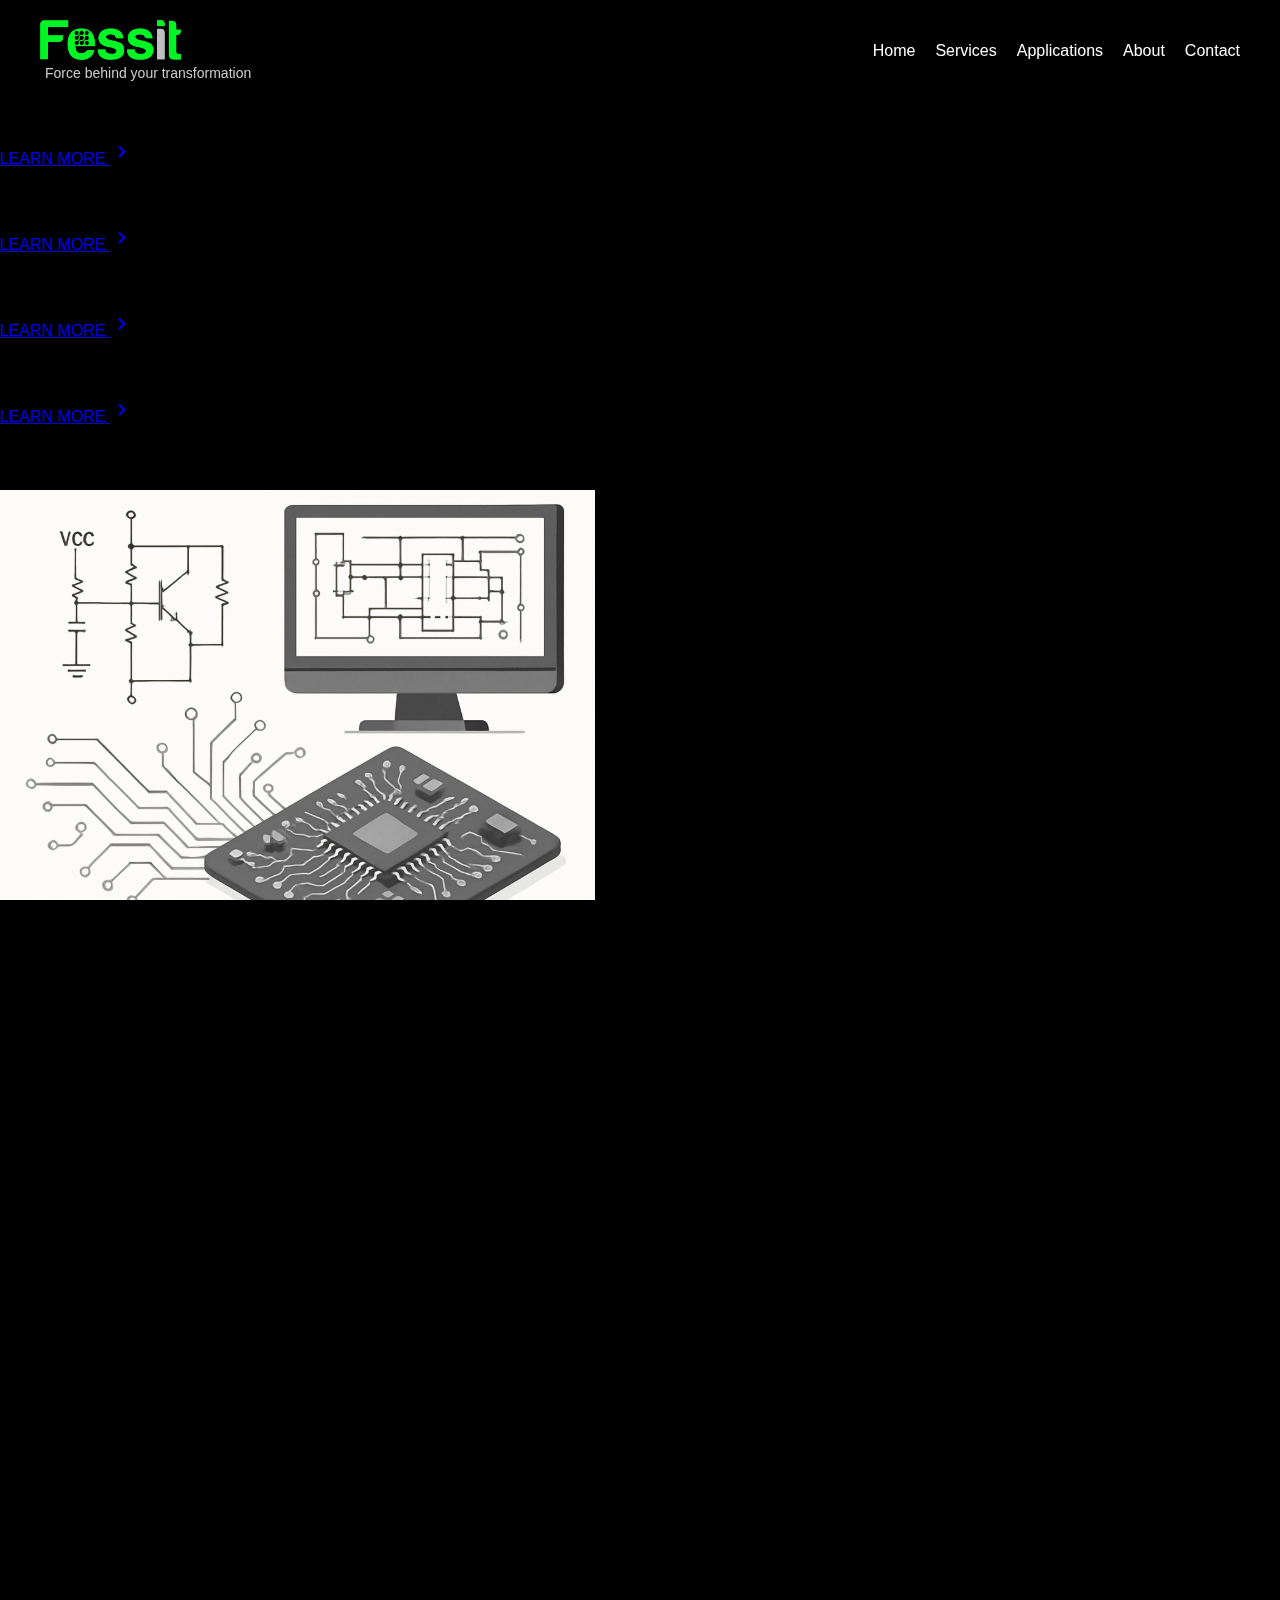
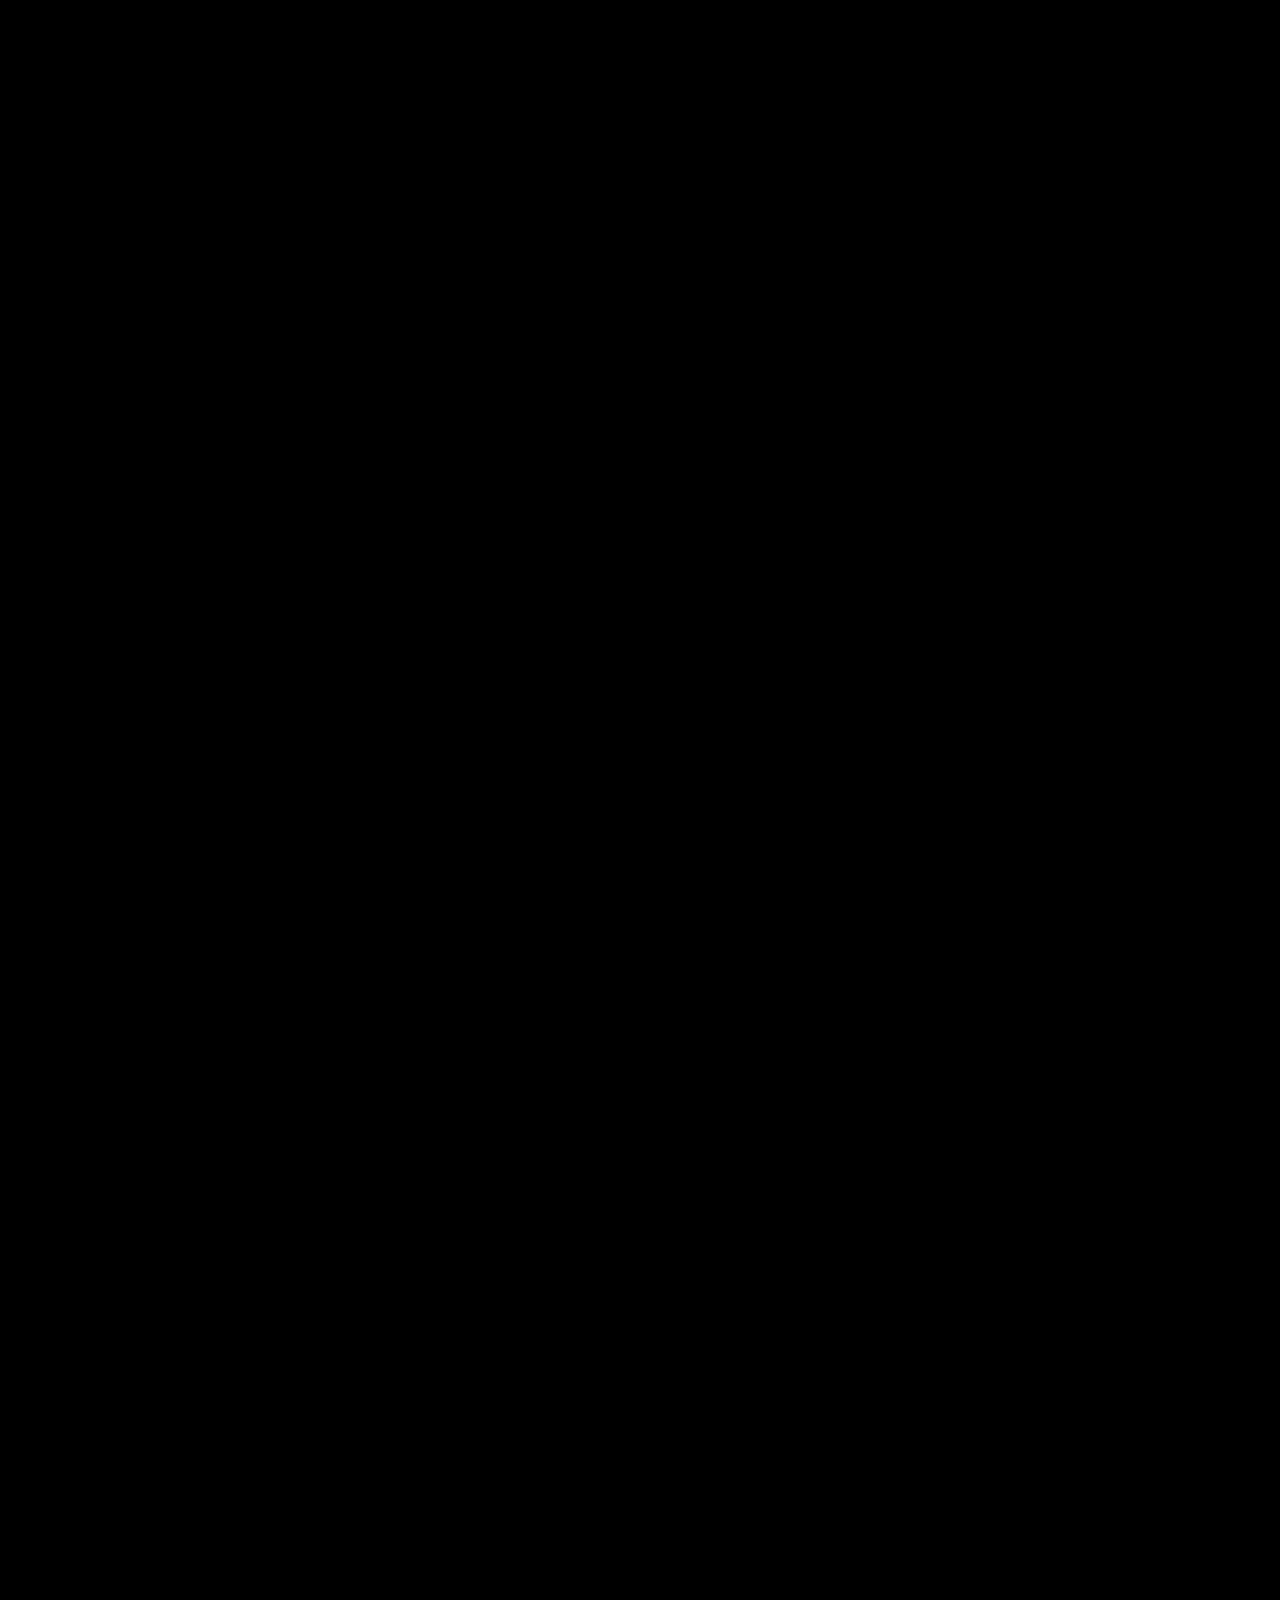
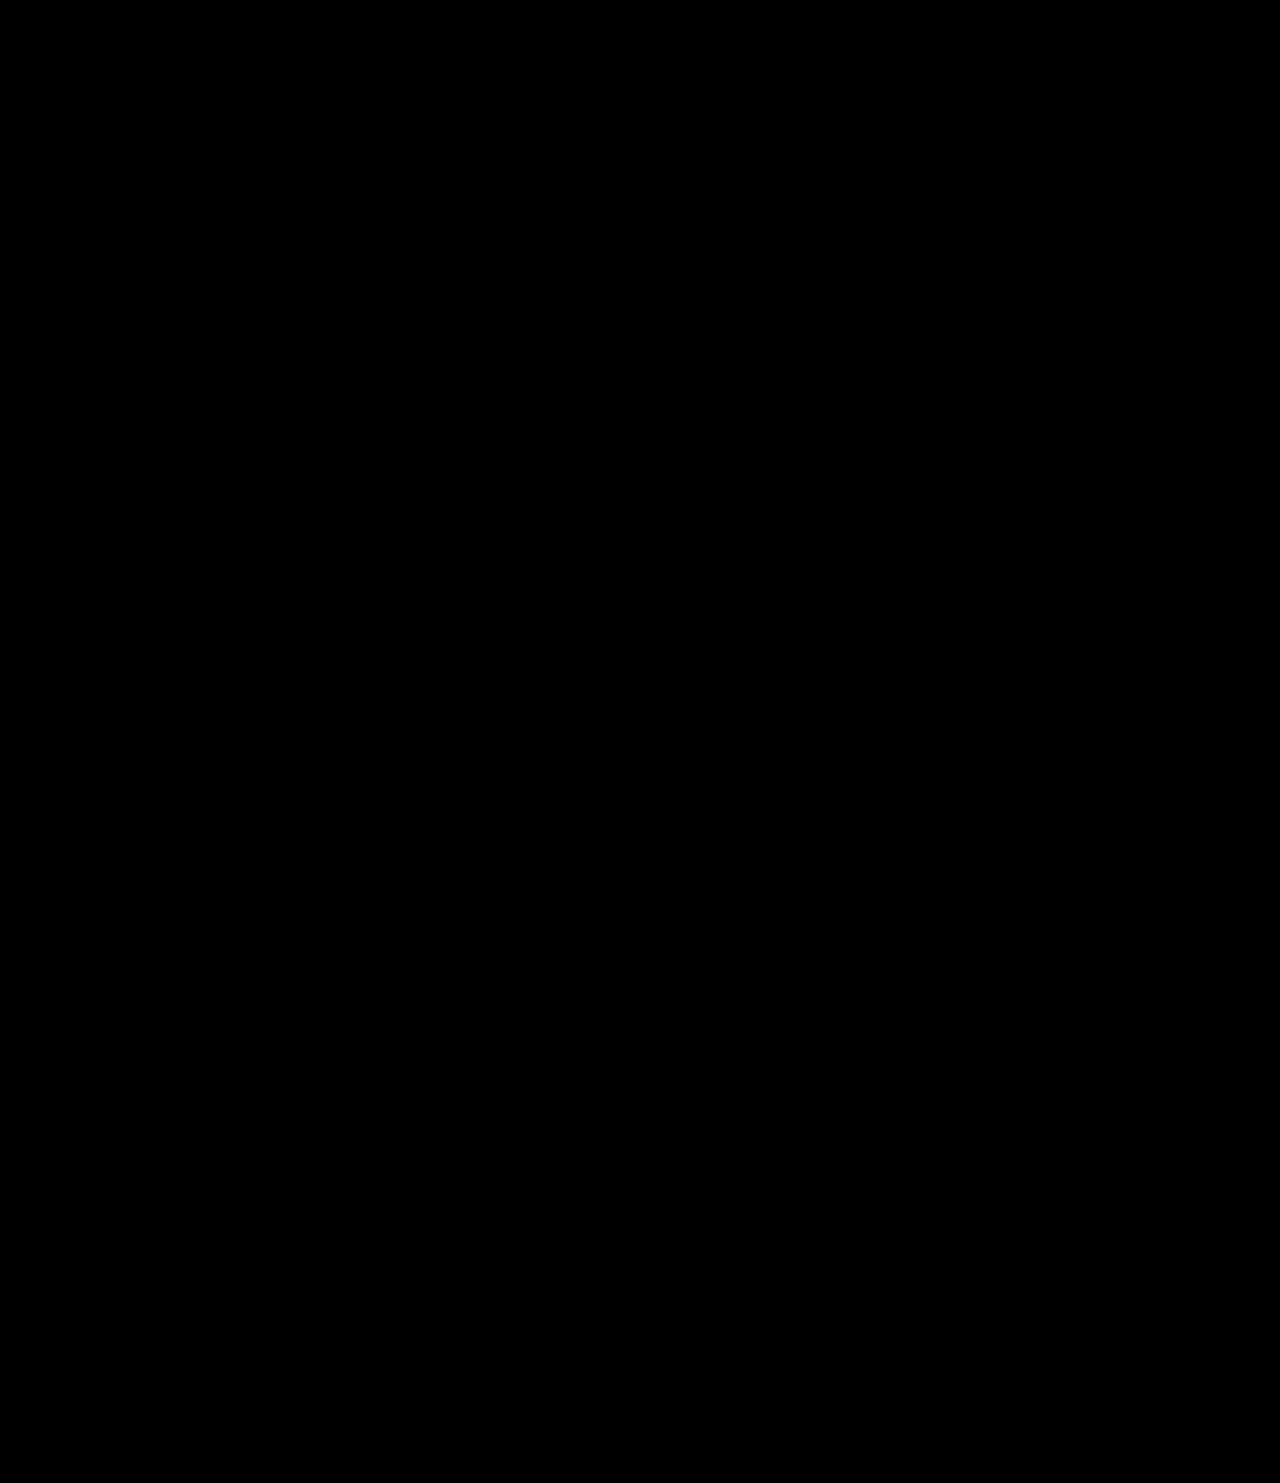
<file: hardware_services.html>
<!DOCTYPE html>
<html lang="en">
<head>

	<meta charset="UTF-8" />
	<meta name="viewport" content="width=device-width, initial-scale=1.0" />
	<title>Hardware Design and Development</title>
	  
	<!-- Load Red Hat Display first -->
	<!-- Now load your stylesheet -->
	<!-- Preload font to avoid flicker -->
	<link rel="preload" href="fonts/RedHatDisplay-VariableFont_wght.ttf" as="font" type="font/ttf" crossorigin="anonymous">
	<link rel="preload" href="fonts/RedHatDisplay-Italic-VariableFont_wght.ttf" as="font" type="font/ttf" crossorigin="anonymous">
	<link rel="stylesheet" href="styles.css">
	<link href="https://fonts.googleapis.com/icon?family=Material+Icons" rel="stylesheet">
</head>
<body>
	<!-- 🔁 Copy-paste this header from your main file -->
	<header>
		<nav class="navbar">
			<div class="logo-container">
				<div class="logo">
					<img src="FessiTLogoTrans.png" alt="FessiT Solutions Logo" class="logo-img">
				</div>
				<div class="tagline">Force behind your transformation</div>
			</div>
			<ul class="nav-links">
				<li><a href="index.html#home">Home</a></li>
				<li><a href="index.html#services">Services</a></li>
				<li><a href="applications.html#appflash">Applications</a></li>
				<li><a href="about.html#about">About</a></li>
				<li><a href="index.html#contact">Contact</a></li> <!-- corrected this line -->
			</ul>
			<div class="menu-toggle">☰</div>
		</nav>
	</header>

	<!-- Vision/Mission Section -->
	<section id="appflash" class="appflash-domains">
		<div class="appflash-mission-content">
			<div class="appflash-left-column">
			<h2>Hardware Development</h2>
			<p>
				At FessiT, we specialize in designing & engineering custom hardware solutions from concept to production, we deliver innovative circuit designs, PCB layouts, and complete embedded systems for diverse applications. Our hardware expertise extends across consumer electronics, industrial automation, medical devices, IoT platforms, and automotive systems, ensuring optimal integration with your firmware and software components.
			</p>
			</div>

			<div class="appflash-right-slider-wrapper">
			
			<div class="appflash-slider">
				<div class="appflash-tiles">
					<div class="tile tile-hwdesign">
						<h3>Hardware Design & Engineering</h3>
						<p>We deliver hardware design services encompassing schematic capture, component selection for embedded systems across multiple industries. From initial concept to final production, we ensure your hardware solutions meet the highest quality standards and seamlessly integrate with firmware and software components.</p>
						<a href="#hw-designengr" class="firmware-flash-button">
							LEARN MORE <span class="material-icons">keyboard_arrow_right</span>
						</a>
					</div>
					<div class="tile tile-pcbdesign">
						<h3>PCB Design</h3>
						<p>We specialize in creating compact, efficient PCB layouts. Our designs account for signal integrity, power distribution, thermal management, and EMI/EMC compliance. Whether you need simple two-layer boards or complex multi-layer designs with high-speed interfaces, we deliver production-ready layouts optimized for your specific application.</p>
						<a href="#pcb-design" class="firmware-flash-button">
							LEARN MORE <span class="material-icons">keyboard_arrow_right</span>
						</a>
					</div>
					<div class="tile tile-hwtest">
						<h3>Hardware Testing & Validation</h3>
						<p>We implement comprehensive hardware testing methodologies to ensure the reliability, functionality & quality of electronic systems across their entire lifecycle. Our testing expertise spans from component-level validation to complete system verification, providing confidence that your hardware will perform consistently in real-world environments.</p>
						<a href="#hw-testing" class="firmware-flash-button">
							LEARN MORE <span class="material-icons">keyboard_arrow_right</span>
						</a>
					</div>
					<div class="tile tile-prodcert">
						<h3>Product Certification</h3>
						<p>We navigate the complex landscape of product certification and regulatory compliance to ensure your hardware products meet international standards and market requirements. All applicable regulatory requirements for your target markets, including FCC, CE, UL, CSA, RoHS, REACH, and industry-specific standards.</p>
						<a href="#product-cert" class="firmware-flash-button">
							LEARN MORE <span class="material-icons">keyboard_arrow_right</span>
						</a>
					</div>
				</div>
			</div>
			</div>
		</div>
	</section>
	<!-- Services Section -->
	<section id="servicesinfo" class="services-info">
		<div id="hw-designengr" class="services-info-content">
			<div class="services-left-column">
				<h2>Hardware Design & Engineering</h2>
				<p>We deliver hardware design services encompassing schematic capture, component selection for embedded systems across multiple industries. From initial concept to final production, we ensure your hardware solutions meet the highest quality standards and seamlessly integrate with firmware and software components.</p>
				<div>
					<img src="hw-design-services-leftcol.png" alt="Firmware Development" class="services-info-image">
				</div>
			</div>
			<div class="services-right-column">
				<h2>Our Design Process</h2>
			  
				<p>
				  At <strong>FessiT</strong>, our hardware engineering team follows a structured design methodology that begins with requirements analysis and architectural planning. We develop detailed specifications that balance performance needs with cost considerations, then proceed through schematic design, component selection, and PCB layout with careful attention to manufacturability and reliability.
				</p>
			  
				<h3>Technical Capabilities</h3>
				<ul class="services-tech-list">
					<li><strong>Circuit Design:</strong> Analog, digital, mixed-signal, power management</li>
					<li><strong>PCB Engineering:</strong> Multi-layer boards, high-speed interfaces, RF design</li>
					<li><strong>Component Engineering:</strong> Part selection, BOM management, lifecycle analysis</li>
					<li><strong>Design Validation:</strong> Signal integrity analysis, thermal modeling, DFM review</li>
					<li><strong>Production Support:</strong> Assembly documentation, test fixture design</li>
				</ul>
			  
				<h3>Industry Applications</h3>
				<ul class="services-tech-list">
					<li>Industrial control systems</li>
					<li>IoT and connected devices</li>
					<li>Medical and healthcare equipment</li>
					<li>Consumer electronics</li>
					<li>Automotive electronics</li>
					<li>Measurement and instrumentation</li>
					<li>Renewable energy systems</li>
				</ul>
			  
				<p>
					Our hardware design expertise ensures your products are not only functionally excellent but also cost-effective to manufacture, reliable in operation, and ready for seamless integration with firmware and software components.
				</p>
				
			</div>
		</div>
		<div id="pcb-design" class="services-info-content">
			<div class="services-left-column">
				<h2>PCB Design</h2>
				<p>We specialize in creating compact, efficient PCB layouts. Our designs account for signal integrity, power distribution, thermal management, and EMI/EMC compliance. Whether you need simple two-layer boards or complex multi-layer designs with high-speed interfaces, we deliver production-ready layouts optimized for your specific application.</p>
				<div>
					<img src="pcb-design-leftcol.png" alt="Hardware Integration" class="services-info-image">
				</div>
			</div>
			<div class="services-right-column">
				<h2>PCB Design Services</h2>
			  
				<p>
				  At <strong>FessiT</strong>, we specialize in creating compact, efficient PCB layouts. Our designs account for signal integrity, power distribution, thermal management, and EMI/EMC compliance. Whether you need simple two-layer boards or complex multi-layer designs with high-speed interfaces, we deliver production-ready layouts optimized for your specific application.
				</p>
			  
				<h3>Design Capabilities</h3>
				<ul class="services-tech-list">
					<li><strong>Multi-layer Design:</strong> From basic 2-layer to complex 16+ layer boards</li>
					<li><strong>High-Speed Routing:</strong> Controlled impedance, differential pairs, length matching</li>
					<li><strong>Power Integrity:</strong> Proper power planes, decoupling strategies, PDN analysis</li>
					<li><strong>Signal Integrity:</strong> Minimizing crosstalk, reflections, and EMI</li>
					<li><strong>Thermal Management:</strong> Heat dissipation techniques, thermal vias, copper pours</li>
				</ul>

				<h3>Design Considerations</h3>
				<ul class="services-tech-list">
					<li>DFM (Design for Manufacturing) optimization</li>
					<li>DFA (Design for Assembly) best practices</li>
					<li>Component placement optimization</li>
					<li>Footprint creation and verification</li>
					<li>Test point accessibility</li>
					<li>Board stackup optimization</li>
					<li>EMC/EMI mitigation techniques</li>
				</ul>

				<h3>Industries Served</h3>
				<ul class="services-tech-list">
					<li>Consumer electronics</li>
					<li>Industrial automation</li>
					<li>IoT devices</li>
					<li>Medical equipment</li>
					<li>Automotive systems</li>
					<li>Telecommunications</li>
					<li>Defense and aerospace</li>
				</ul>

				<p>
					Our PCB layout expertise ensures your designs meet electrical performance requirements while remaining cost-effective and manufacturable, reducing time-to-market and minimizing production issues.
				</p>
			</div>
		</div>
		<div id="hw-testing" class="services-info-content">
			<div class="services-left-column">
				<h2>Hardware Testing & Validation</h2>
				<p>We implement comprehensive hardware testing methodologies to ensure the reliability, functionality & quality of electronic systems across their entire lifecycle. Our testing expertise spans from component-level validation to complete system verification, providing confidence that your hardware will perform consistently in real-world environments.</p>
				<div>
					<img src="hw-testing-leftcol.png" alt="Cloud Development" class="services-info-image">
				</div>
			</div>
			<div class="services-right-column">
				<h2>Hardware Testing Services</h2>
			  
				<p>
					At <strong>FessiT</strong>, we implement comprehensive hardware testing methodologies to ensure the reliability, functionality & quality of electronic systems across their entire lifecycle. Our testing expertise spans from component-level validation to complete system verification, providing confidence that your hardware will perform consistently in real-world environments.
				</p>
			  
				<h3>Testing Expertise</h3>
				<ul class="services-tech-list">
					<li><strong>Functional Verification:</strong> Comprehensive testing of all hardware features and specifications</li>
					<li><strong>Environmental Testing:</strong> Temperature, humidity, vibration, and shock testing</li>
					<li><strong>Regulatory Pre-compliance:</strong> EMI/EMC screening, safety testing preparation</li>
					<li><strong>Performance Analysis:</strong> Power consumption, timing, and thermal characterization</li>
					<li><strong>Reliability Testing:</strong> Accelerated life testing, stress testing, failure analysis</li>
				</ul>

				<h3>Validation Methodologies</h3>
				<ul class="services-tech-list">
					<li>Automated test system development</li>
					<li>Custom test fixture design and implementation</li>
					<li>Boundary scan and JTAG testing</li>
					<li>In-circuit testing procedures</li>
					<li>Burn-in and stress testing protocols</li>
					<li>Statistical quality analysis</li>
					<li>Design verification reporting</li>
				</ul>

				<h3>Validation Benefits</h3>
				<ul class="services-tech-list">
					<li>Early detection of design flaws</li>
					<li>Reduced manufacturing defects</li>
					<li>Improved product quality and reliability</li>
					<li>Shortened time to market</li>
					<li>Lower warranty and support costs</li>
					<li>Enhanced customer satisfaction</li>
					<li>Documentation for regulatory compliance</li>
				</ul>
				<p>
					Our rigorous testing and validation processes minimize development risks, ensure product quality, and provide documented evidence of performance under varied operating conditions.
				</p>

			</div>
		</div>
		<div id="product-cert" class="services-info-content">
			<div class="services-left-column">
				<h2>Product Certification</h2>
				<p>We navigate the complex landscape of product certification and regulatory compliance to ensure your hardware products meet international standards and market requirements. All applicable regulatory requirements for your target markets, including FCC, CE, UL, CSA, RoHS, REACH, and industry-specific standards.</p>
				<div>
					<img src="product-certification-leftcol.png" alt="System Integration" class="services-info-image">
				</div>
			</div>
			<div class="services-right-column">
				<h2>Product Certification & Regulatory Compliance</h2>
				<p>
					At <strong>FessiT</strong>, we help you navigate the complex and ever-evolving landscape of product certification and regulatory compliance. Our expertise ensures your hardware products meet the necessary international standards, enabling smooth market access and reducing time-to-market delays due to certification hurdles. We work closely with your engineering and product teams to identify, interpret, and implement all applicable regulatory requirements for your target markets—across regions and industries.
				</p>
			  
				<h3>Certification & Compliance Scope</h3>
				<ul class="services-tech-list">
					<li><strong>FCC (Federal Communications Commission):</strong> U.S. compliance for RF and digital electronic devices</li>
					<li><strong>CE Marking:</strong> Conformity with EU safety, health, and environmental protection requirements</li>
					<li><strong>UL / CSA:</strong> North American certification for product safety and reliability</li>
					<li><strong>RoHS:</strong> Restriction of hazardous substances in electrical and electronic equipment</li>
					<li><strong>REACH:</strong> European regulations for the safe use of chemicals in products</li>
					<li><strong>Industry-Specific Standards:</strong> Automotive (ISO 26262), Medical (IEC 60601), Industrial (IEC 61010), and others</li>
				</ul>

				<h3>Our Certification Support Services</h3>
				<ul class="services-tech-list">
					<li><strong>Regulatory Requirements Analysis:</strong> Based on product type and target markets</li>
					<li><strong>Pre-compliance Testing:</strong> Early-stage testing and gap assessment to ensure readiness</li>
					<li><strong>Lab Coordination:</strong> Liaison with accredited third-party testing and certification bodies</li>
					<li><strong>Design Consultation:</strong> Hardware design review and recommendations for compliance</li>
					<li><strong>Test Plan Support:</strong> Creation and execution of detailed test strategies</li>
					<li><strong>Documentation Preparation:</strong> Technical files, declarations, and risk assessment reports</li>
					<li><strong>Certification Management:</strong> End-to-end process handling and submission tracking</li>
				</ul>

				<h3>Benefits of Partnering with FessiT</h3>
				<ul class="services-tech-list">
					<li><strong>Early Design Insights:</strong> Identify compliance issues early and avoid costly rework</li>
					<li><strong>Accelerated Certification:</strong> Faster approval cycles to reduce time-to-market</li>
					<li><strong>Risk Mitigation:</strong> Minimized regulatory setbacks and market entry delays</li>
					<li><strong>Global Market Access:</strong> Smooth entry into international markets with full compliance</li>
					<li><strong>Standards Confidence:</strong> Alignment with both current and evolving regulatory frameworks</li>
					<li><strong>Brand Trust:</strong> Enhanced reputation through certified and reliable product quality</li>
				</ul>
				<p>
					With FessiT as your compliance partner, you gain a clear path to certification, peace of mind on regulatory readiness, and a faster, smoother journey from prototype to global product launch.
				</p>
			</div>
		</div>
	</section>
	<!-- Include script at the end -->
	<script src="script.js"></script>

</body>
</html>
</file>
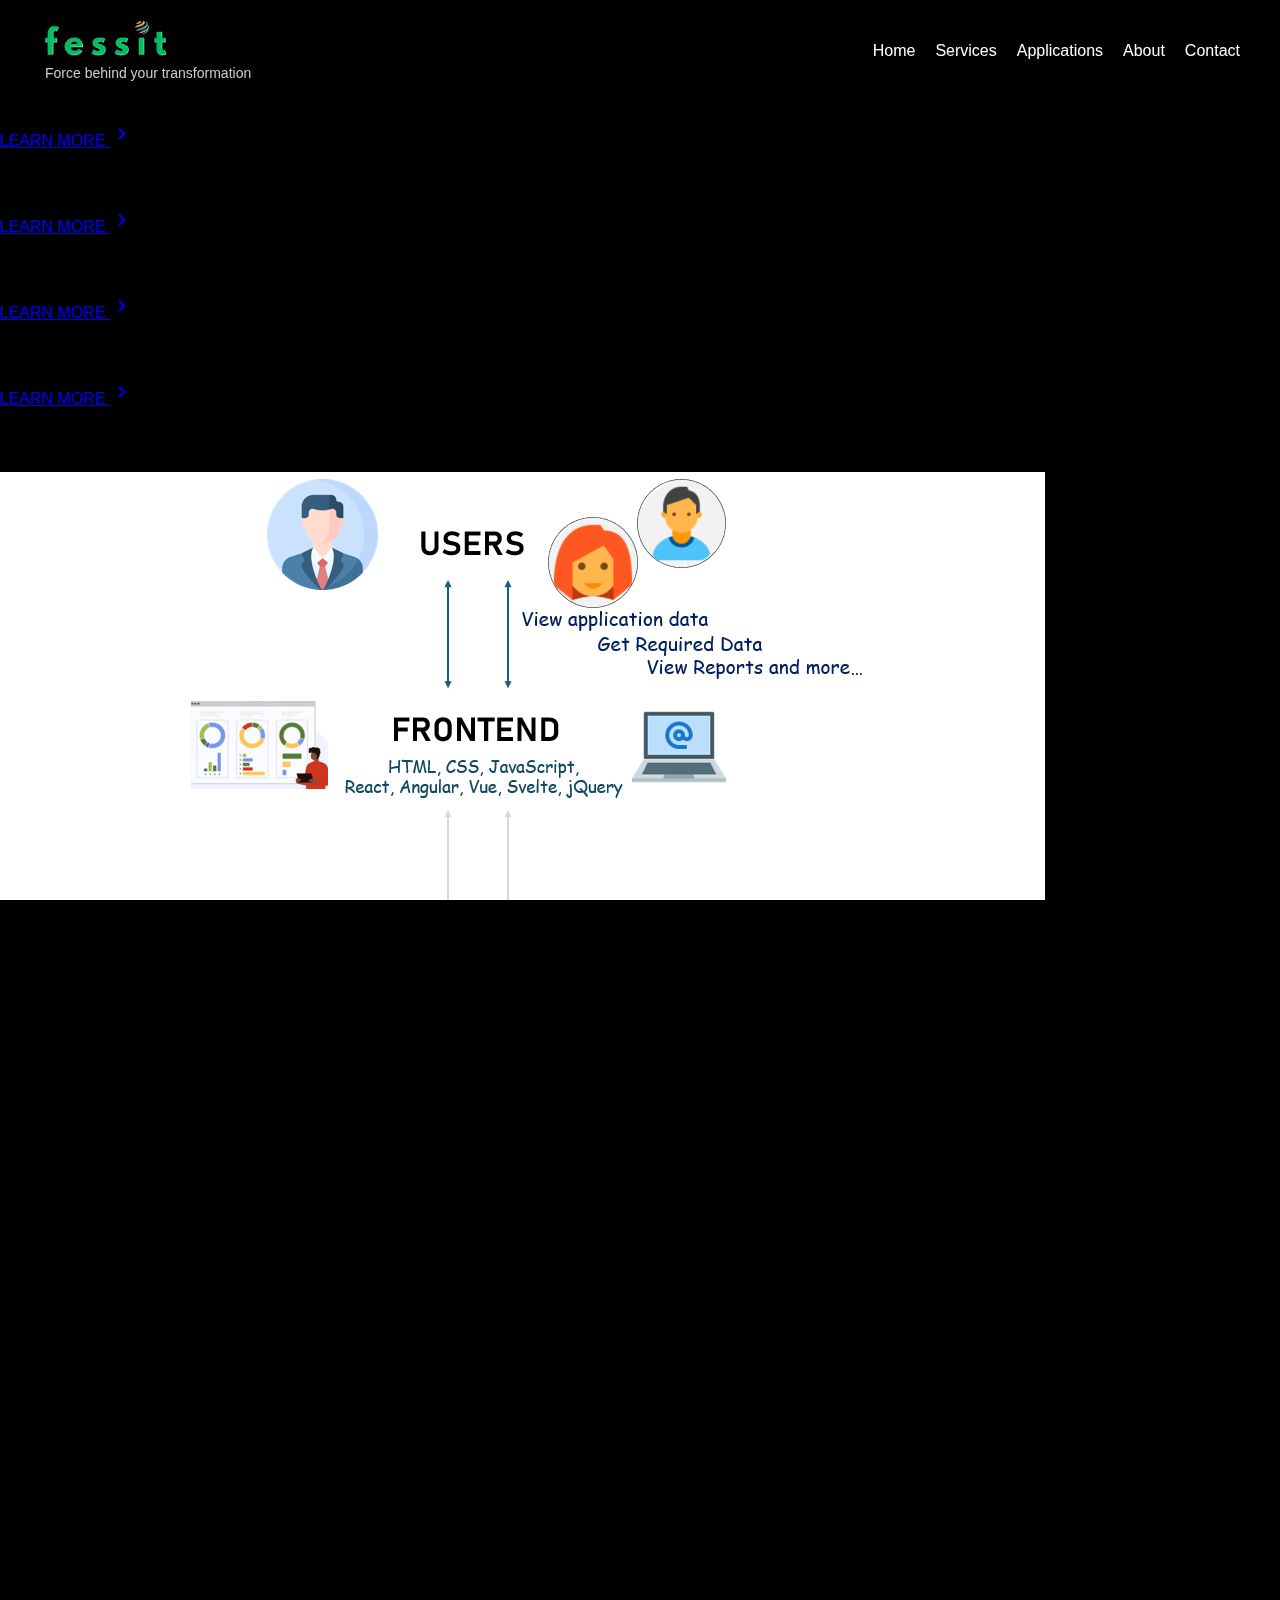
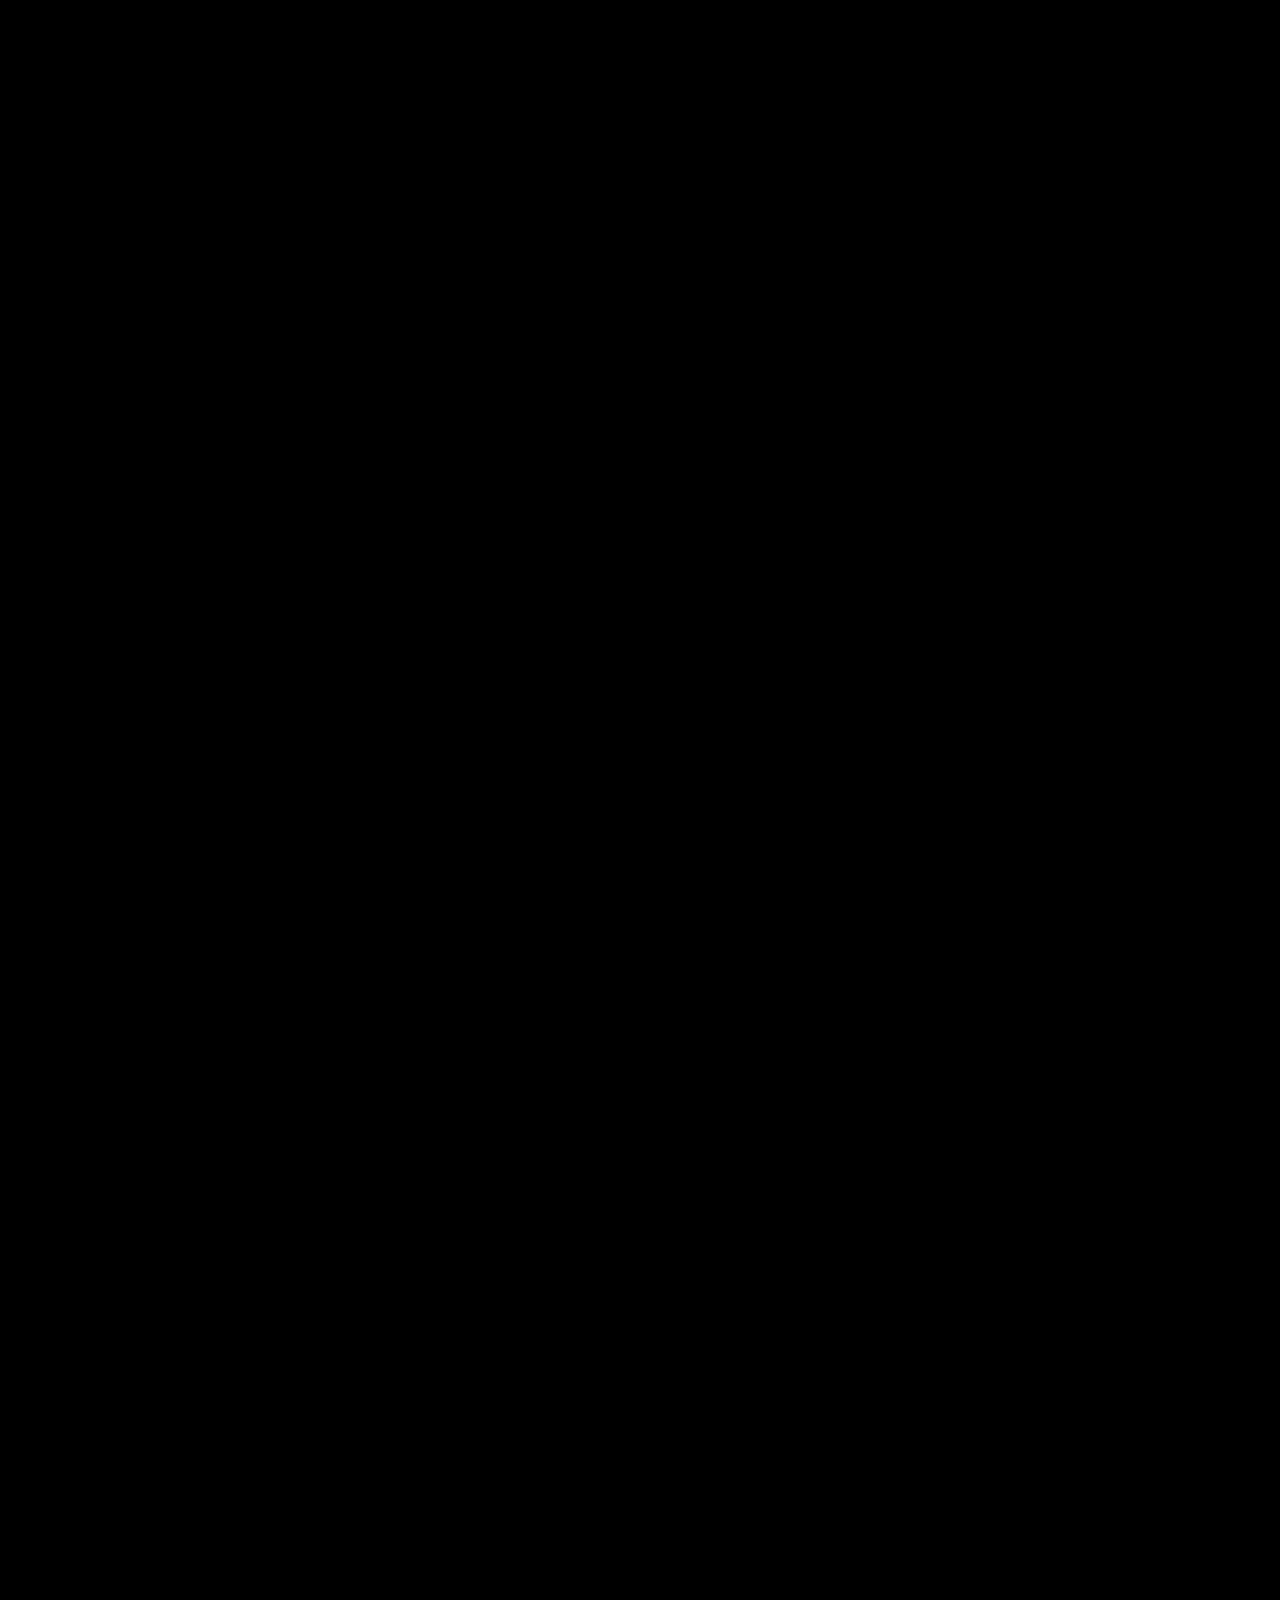
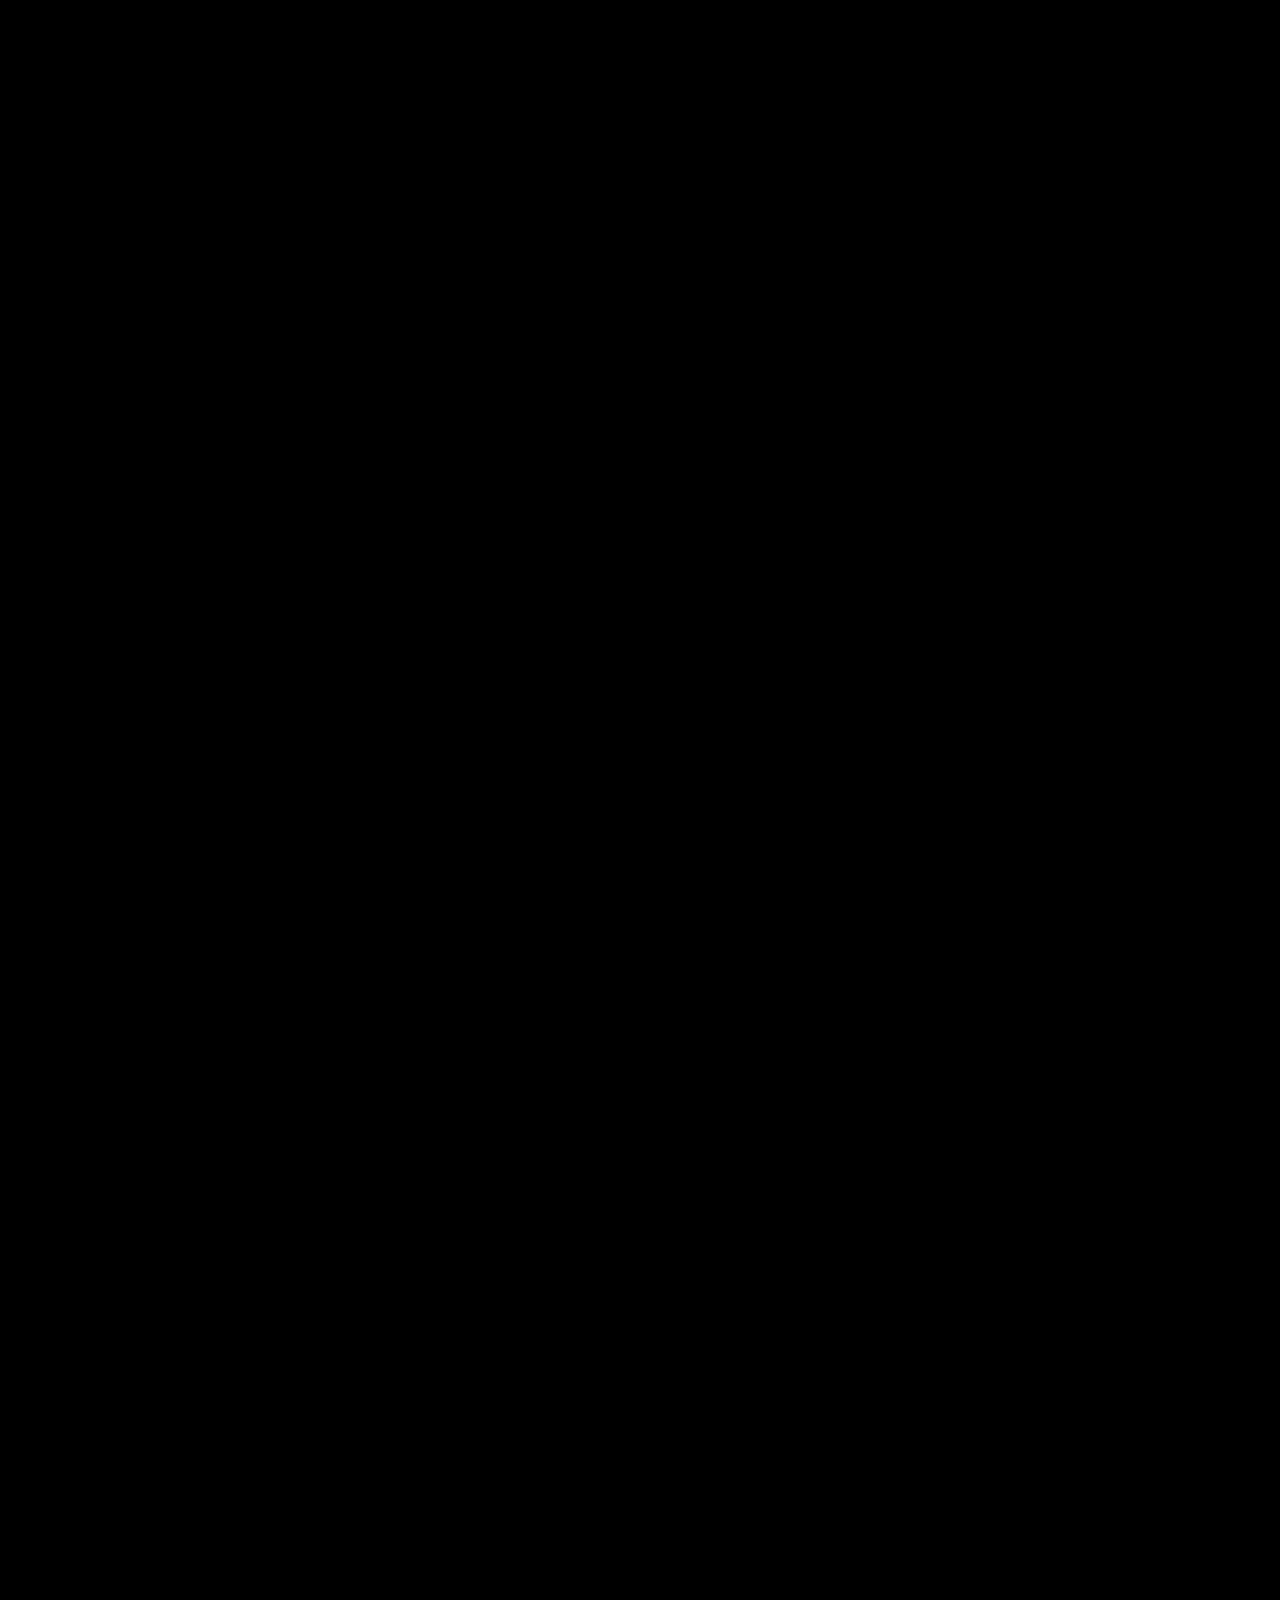
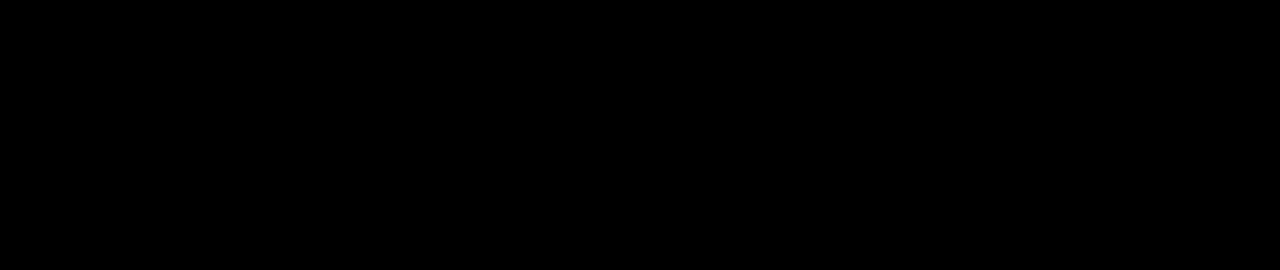
<file: software_services.html>
<!DOCTYPE html>
<html lang="en">
<head>

	<meta charset="UTF-8" />
	<meta name="viewport" content="width=device-width, initial-scale=1.0" />
	<title>Applications</title>
	  
	<!-- Load Red Hat Display first -->
	<!-- Now load your stylesheet -->
	<!-- Preload font to avoid flicker -->
	<link rel="preload" href="fonts/RedHatDisplay-VariableFont_wght.ttf" as="font" type="font/ttf" crossorigin="anonymous">
	<link rel="preload" href="fonts/RedHatDisplay-Italic-VariableFont_wght.ttf" as="font" type="font/ttf" crossorigin="anonymous">
	<link rel="stylesheet" href="styles.css">
	<link href="https://fonts.googleapis.com/icon?family=Material+Icons" rel="stylesheet">
</head>
<body>
	<!-- 🔁 Copy-paste this header from your main file -->
	<header>
		<nav class="navbar">
			<div class="logo-container">
				<div class="logo">
					<img src="fessitlogo.png" alt="FessiT Solutions Logo" class="logo-img">
				</div>
				<div class="tagline">Force behind your transformation</div>
			</div>
			<ul class="nav-links">
				<li><a href="index.html#home">Home</a></li>
				<li><a href="index.html#services">Services</a></li>
				<li><a href="applications.html#appflash">Applications</a></li>
				<li><a href="about.html#about">About</a></li>
				<li><a href="index.html#contact">Contact</a></li> <!-- corrected this line -->
			</ul>
			<div class="menu-toggle">☰</div>
		</nav>
	</header>

	<!-- Vision/Mission Section -->
	<section id="appflash" class="appflash-domains">
		<div class="appflash-mission-content">
			<div class="appflash-left-column">
			<h2>Software Development</h2>
			<p>
				At FessiT, we deliver comprehensive software development services tailored to meet the unique needs of our clients across diverse industries. With a strong engineering foundation, we specialize in building scalable, reliable, and high-performance software solutions that power real-world applications.
			</p>
			</div>

			<div class="appflash-right-slider-wrapper">
			
			<div class="appflash-slider">
				<div class="appflash-tiles">
					<div class="tile tile-frontend">
						<h3>Frontend Development</h3>
						<p>We design intuitive, responsive, and user-friendly interfaces that enhance user experience and engagement. Our frontend engineers work with modern frameworks such as React, Angular, and Vue.js, ensuring fast, dynamic, and accessible web applications optimized for all devices.</p>
						<a href="#front-dev" class="firmware-flash-button">
							LEARN MORE <span class="material-icons">keyboard_arrow_right</span>
						</a>
					</div>
					<div class="tile tile-backend">
						<h3>Backend Development</h3>
						<p>Our backend development services focus on building secure, robust, and maintainable server-side applications. Leveraging technologies like Node.js, Python (Django/Flask), .NET, and Java Spring Boot, we implement efficient business logic, API services, and database integrations tailored to your operational needs.</p>
						<a href="#backend-dev" class="firmware-flash-button">
							LEARN MORE <span class="material-icons">keyboard_arrow_right</span>
						</a>
					</div>
					<div class="tile tile-cloud">
						<h3>Cloud-Native Development</h3>
						<p>FessiT helps businesses modernize their architecture with cloud-native solutions. We design and deploy scalable applications using AWS, Microsoft Azure, and Google Cloud Platform, enabling microservices, serverless computing, and container orchestration with Docker and Kubernetes for greater agility and performance.</p>
						<a href="#cloud-dev" class="firmware-flash-button">
							LEARN MORE <span class="material-icons">keyboard_arrow_right</span>
						</a>
					</div>
					<div class="tile tile-integration">
						<h3>System Integration</h3>
						<p>Seamless integration is key to ensuring different systems work together cohesively. Our team specializes in connecting enterprise systems, third-party APIs, IoT devices, and cloud platforms—enabling real-time data flow and unified operations using industry-standard protocols and custom integration layers.</p>
						<a href="#sys-int" class="firmware-flash-button">
							LEARN MORE <span class="material-icons">keyboard_arrow_right</span>
						</a>
					</div>
				</div>
			</div>
			</div>
		</div>
	</section>
	<!-- Services Section -->
	<section id="servicesinfo" class="services-info">
		<div id="front-dev" class="services-info-content">
			<div class="services-left-column">
				<h2>Frontend Development</h2>
				<p>We design intuitive, responsive, and user-friendly interfaces that enhance user experience and engagement. Our frontend engineers work with modern frameworks such as React, Angular, and Vue.js, ensuring fast, dynamic, and accessible web applications optimized for all devices.</p>
				<div>
					<img src="frontend-image.png" alt="Frontend Development" class="services-info-image">
				</div>
			</div>
			<div class="services-right-column">
				<h2>Engineering Rich User Experiences</h2>
			  
				<p>
				  At <strong>FessiT</strong>, our frontend development team engineers responsive, performant, and scalable user interfaces that serve as the face of complex systems. We blend engineering precision with modern design principles to create seamless user experiences across web and mobile platforms.
				</p>
			  
				<h3>Technology Stack</h3>
				<ul class="services-tech-list">
					<li><strong>Core Web Technologies:</strong> HTML5, CSS3, JavaScript (ES6+), TypeScript</li>
					<li><strong>Frameworks & Libraries:</strong> React.js, Angular, Vue.js, Next.js, Nuxt.js</li>
					<li><strong>Styling Tools:</strong> SASS, LESS, Tailwind CSS, Bootstrap, Styled Components</li>
					<li><strong>Build Tools:</strong> Webpack, Vite, Gulp, NPM/Yarn, ESLint, Prettier, Jest</li>
					<li><strong>UI/UX Integration:</strong> Figma, Adobe XD, Zeplin, WCAG compliance, responsive design</li>
				</ul>
			  
				<h3>Application Domains</h3>
				<ul class="services-tech-list">
				  <li>Enterprise Web Portals</li>
				  <li>IoT Dashboards & Device Interfaces</li>
				  <li>B2B & B2C E-commerce Platforms</li>
				  <li>Single-Page Applications (SPAs)</li>
				  <li>Progressive Web Apps (PWAs)</li>
				  <li>Admin Panels & Analytics Dashboards</li>
				  <li>Cross-platform Mobile UIs (React Native, Ionic)</li>
				</ul>
			  
				<h3>Engineering-Driven Frontend Development</h3>
				<ul class="services-tech-list">
				  <li><strong>Component Reusability & Design Systems:</strong> Scalable UI libraries and reusable components</li>
				  <li><strong>API-Driven UI:</strong> Seamless integration with RESTful or GraphQL backends</li>
				  <li><strong>Performance Optimization:</strong> Lazy loading, code splitting, image optimization, Lighthouse audits</li>
				  <li><strong>DevOps-Friendly Delivery:</strong> CI/CD pipelines for automated builds and cloud deployments</li>
				</ul>
			</div>
		</div>
		<div id="backend-dev" class="services-info-content">
			<div class="services-left-column">
				<h2>Backend Development</h2>
				<p>Our backend development services focus on building secure, robust, and maintainable server-side applications. Leveraging technologies like Node.js, Python (Django/Flask), .NET, and Java Spring Boot, we implement efficient business logic, API services, and database integrations tailored to your operational needs.</p>
				<div>
					<img src="backend-image.png" alt="Backend Development" class="services-info-image">
				</div>
			</div>
			<div class="services-right-column">
				<h2>Powering Scalable and Reliable Systems</h2>
			  
				<p>
				  At <strong>FessiT</strong>, we architect and develop backend systems that are the backbone of secure, scalable, and high-performance applications. Our backend engineering approach focuses on clean architecture, modular design, efficient APIs, and seamless integration with databases, cloud services, and third-party systems.
				</p>
			  
				<h3>Technology Stack</h3>
				<ul class="services-tech-list">
					<li><strong>Programming Languages & Frameworks:</strong> Node.js (Express, NestJS), Python (Django, Flask), Java (Spring Boot), .NET Core, Go, Rust</li>
					<li><strong>API Design & Communication:</strong> RESTful APIs, GraphQL, WebSockets, MQTT, gRPC</li>
					<li><strong>Database Management:</strong> PostgreSQL, MySQL, MongoDB, Cassandra, Redis, DynamoDB, ORM tools (Sequelize, TypeORM, SQLAlchemy, Hibernate)</li>
					<li><strong>Authentication & Security:</strong> OAuth2, JWT, RBAC, Secure API practices, Identity provider integration (Auth0, Okta, Azure AD)</li>
					<li><strong>DevOps & Automation:</strong> Docker, Kubernetes, CI/CD (Jenkins, GitHub Actions), Terraform, Ansible</li>
				</ul>

				<h3>Application Domains</h3>
				<ul class="services-tech-list">
					<li>Enterprise Backend Systems</li>
					<li>IoT Data Processing & Messaging Backends</li>
					<li>Real-Time Applications & APIs</li>
					<li>eCommerce Platforms & Payment Gateways</li>
					<li>CRM, ERP & Middleware Services</li>
					<li>Data Analytics & Reporting Engines</li>
					<li>Microservices & Event-Driven Architectures</li>
				</ul>

				<h3>Engineering-Driven Backend Development</h3>
				<ul class="services-tech-list">
					<li><strong>Microservices Architecture:</strong> Containerized, loosely coupled services with Docker & Kubernetes</li>
					<li><strong>High Performance & Scalability:</strong> Caching (Redis), Async processing (Kafka, RabbitMQ), Load balancing</li>
					<li><strong>Secure & Modular Codebases:</strong> Clean architecture, validation, error handling, logging best practices</li>
					<li><strong>Observability & Monitoring:</strong> Prometheus, Grafana, ELK Stack for metrics, logs, and alerts</li>
				</ul>
			</div>
		</div>
		<div id="cloud-dev" class="services-info-content">
			<div class="services-left-column">
				<h2>Cloud Development</h2>
				<p>FessiT helps businesses modernize their architecture with cloud-native solutions. We design and deploy scalable applications using AWS, Microsoft Azure, and Google Cloud Platform, enabling microservices, serverless computing, and container orchestration with Docker and Kubernetes for greater agility and performance.</p>
				<div>
					<img src="cloud-image.png" alt="Cloud Development" class="services-info-image">
				</div>
			</div>
			<div class="services-right-column">
				<h2>Enabling Agile, Scalable, and Cloud-Native Solutions</h2>
			  
				<p>
					At <strong>FessiT</strong>, we design and implement cloud-native solutions that enable scalability, flexibility, and operational efficiency. Our cloud engineering approach focuses on resilient architecture, seamless deployment automation, and optimal use of cloud services to accelerate digital transformation across industries.
				</p>
			  
				<h3>Technology Stack</h3>
				<ul class="services-tech-list">
					<li><strong>Cloud Platforms:</strong> AWS, Microsoft Azure, Google Cloud Platform (GCP)</li>
					<li><strong>Cloud-Native Services:</strong> Lambda (Serverless), API Gateway, S3, EC2, Cloud Functions, Azure Functions, Pub/Sub</li>
					<li><strong>Containerization & Orchestration:</strong> Docker, Kubernetes (EKS, AKS, GKE), Helm</li>
					<li><strong>Infrastructure as Code (IaC):</strong> Terraform, AWS CloudFormation, Pulumi</li>
					<li><strong>CI/CD & Automation:</strong> GitHub Actions, GitLab CI/CD, Jenkins, Azure DevOps Pipelines</li>
				</ul>

				<h3>Application Domains</h3>
				<ul class="services-tech-list">
					<li>Cloud-Native Application Development</li>
					<li>Serverless Architecture & Microservices</li>
					<li>Scalable API Backends & Gateways</li>
					<li>Cloud-Based IoT Platforms & Data Pipelines</li>
					<li>Enterprise Cloud Migrations & Hybrid Solutions</li>
					<li>Big Data Processing & Streaming Services</li>
					<li>Multi-Region, High-Availability Deployments</li>
				</ul>

				<h3>Engineering-Driven Cloud Development</h3>
				<ul class="services-tech-list">
					<li><strong>Resilient Architectures:</strong> Auto-scaling, Load balancing, Fault-tolerant deployment patterns</li>
					<li><strong>Cost Optimization:</strong> Right-sized instances, Reserved capacity planning, Resource tagging & budgeting</li>
					<li><strong>Cloud Security:</strong> Identity & Access Management (IAM), Encryption at rest and in transit, Network isolation (VPC, Subnets)</li>
					<li><strong>Monitoring & Observability:</strong> CloudWatch, Azure Monitor, Stackdriver, centralized logging and metrics</li>
				</ul>
			</div>
		</div>
		<div id="sys-int" class="services-info-content">
			<div class="services-left-column">
				<h2>System Integration</h2>
				<p>Seamless integration is key to ensuring different systems work together cohesively. Our team specializes in connecting enterprise systems, third-party APIs, IoT devices, and cloud platforms—enabling real-time data flow and unified operations using industry-standard protocols and custom integration layers.</p>
				<div>
					<img src="integration-image.png" alt="System Integration" class="services-info-image">
				</div>
			</div>
			<div class="services-right-column">
				<h2>Connecting Systems for Seamless Interoperability and Data Flow</h2>
			  
				<p>
					At <strong>FessiT</strong>, we specialize in engineering seamless system integrations that connect diverse platforms, applications, devices, and data flows. Our integration services focus on interoperability, scalability, and real-time data exchange to ensure smooth operations across complex ecosystems.
				</p>
			  
				<h3>Technology Stack</h3>
				<ul class="services-tech-list">
					<li><strong>Integration Protocols:</strong> REST, SOAP, gRPC, WebSockets, MQTT, OPC UA</li>
					<li><strong>Middleware & Messaging:</strong> Apache Kafka, RabbitMQ, MQTT Brokers, Azure Service Bus, AWS SQS/SNS</li>
					<li><strong>API Management:</strong> API Gateway (AWS, Azure), Kong, Apigee, Postman, Swagger/OpenAPI</li>
					<li><strong>Data Exchange Formats:</strong> JSON, XML, Protobuf, CSV, Binary payloads</li>
					<li><strong>ETL & Data Sync:</strong> Apache NiFi, Talend, AWS Glue, Airbyte, custom scripts</li>
				</ul>

				<h3>Application Domains</h3>
				<ul class="services-tech-list">
					<li>Enterprise System Integration (ERP, CRM, SCM)</li>
					<li>Cloud-to-On-Premise & Hybrid Integrations</li>
					<li>IoT Device Integration & Edge-to-Cloud Communication</li>
					<li>Payment Gateway & Third-Party Service Integration</li>
					<li>Data Lake & Warehouse Synchronization</li>
					<li>Real-Time Notification & Alerting Systems</li>
					<li>Legacy System Modernization & Wrapping APIs</li>
				</ul>

				<h3>Engineering-Driven Integration Services</h3>
				<ul class="services-tech-list">
					<li><strong>Secure & Reliable Communication:</strong> Token-based auth, TLS, retries, circuit breakers, message deduplication</li>
					<li><strong>Data Transformation & Routing:</strong> Message mapping, enrichment, filtering, dynamic routing</li>
					<li><strong>Monitoring & Traceability:</strong> Integration health checks, event tracing, logging pipelines with ELK or Loki</li>
					<li><strong>Performance & Throughput Optimization:</strong> Load-balanced endpoints, batching, async messaging</li>
				</ul>
			</div>
		</div>
	</section>
	<!-- Include script at the end -->
	<script src="script.js"></script>

</body>
</html>
</file>
<file: styles.css>
/* Reset and General Styles */
* {
    margin: 0;
    padding: 0;
    box-sizing: border-box;
    font-family: Arial, sans-serif;
}

html, body {
    height: 100%;
    background-color: #000; /* Ensure the background is black */
    overflow-x: hidden; /* Prevent horizontal scroll */
}

/* Import Bradley Hand ITC Font (adjust the path to your font file) */
@font-face {
    font-family: 'CustomFont';
    font-weight: normal;
    font-style: normal;
}

/* Fixed Navbar with Black Theme */
.navbar {
    display: flex;
    justify-content: space-between;
    align-items: center;
    padding: 20px 40px;
    background-color: #000;
    box-shadow: 0 2px 5px rgba(0, 0, 0, 0.3);
    position: fixed;
    width: 100%;
    top: 0;
    z-index: 1000;
}

/* Logo and Tagline */
.logo-container {
    display: flex;
    flex-direction: column;
    align-items: flex-start;
}

.logo {
    font-size: 24px;
    font-weight: bold;
    color: #00c4cc;
}

.logo-img {
	height: 40px; /* or whatever size fits your navbar */
	width: auto;
	display: block;
}

.tagline {
    font-size: 14px;
    color: #ccc;
    font-weight: normal;
    margin-top: 5px;
	margin-left:5px;
    font-family: "ADLaM Display", Helvetica, Arial, sans-serif;
}

/* Navigation Links */
.nav-links {
    list-style: none;
    display: flex;
    gap: 20px;
}

.nav-links a {
    text-decoration: none;
    color: #fff;
    font-weight: 500;
}

.nav-links a:hover {
    color: #00c4cc;
}

.menu-toggle {
    display: none;
    font-size: 24px;
    color: #fff;
    cursor: pointer;
}

html {
    scroll-behavior: smooth;
}

#home {
    padding-top: 20px; /* Adjust based on navbar height */
    scroll-margin-top: 80px; /* Ensures scrolling doesn't hide the section */
}


/* Main Content (Scrollable) */
main {
    margin-top: 60px;  /* Adjust to a smaller value */
    padding: 0;
}

/* Vision and Mission Section */
.vision-mission {
    background: #000;
    color: #bfbfbf;
    padding: 0px 40px;  /* Reduced padding */
    min-height: 90vh;
    display: flex;
    flex-direction: column;
    justify-content: center;
    font-family: "Avenir Next Pro", Helvetica, Arial, sans-serif;
    margin-top: 0px auto;  /* Reduce margin-top */
}


.vision-mission-content {
    display: flex;
    justify-content: space-between;
    gap: 60px;
    max-width: 1200px;
    margin: 0px auto;
}

.left-column, .right-column {
    flex: 1;
}

.left-column h2, .right-column h2 {
    font-size: 28px;
    margin-bottom: 5px;
    color: #F5A000; /* Light orange */
    font-family: "Bradley Hand ITC", Helvetica, Arial, sans-serif;
}

.left-column p, .right-column p {
    font-size: 16px;
    line-height: 1.8;
    margin-bottom: 50px;
    text-align: justify;
    color: #bfbfbf;
    font-family: "Avenir Next Pro", Helvetica, Arial, sans-serif;

}

.core-strengths-container {
    display: flex;
    align-items: center;
    justify-content: space-between;
    position: relative;
    width: 100%; /* Ensures it spans the container */
    max-width: 600px; /* Adjust width as needed */
    height: 260px; /* Set a fixed height */
    padding: 0px; /* Adjust spacing */
    border-radius: 5px; /* Rounded corners */
    overflow: hidden; /* Ensures content stays within rounded edges */
    background: rgba(0, 0, 0, 0.1); /* Optional: Semi-transparent background */
}

/* Background Image */
.core-strengths-image {
    position: absolute;
    top: 10%;
    left: 25%;
	width: 75%;
    height: 80%;
    object-fit: cover; /* Ensures it fills the container */
    border-radius: 5px; /* Rounded edges */
    z-index: 0; /* Keeps image in the background */
    opacity: 0.9; /* Adjust transparency */
}

/* Strengths List */
.core-strengths {
    list-style: none;
    position: relative;
    z-index: 2; /* Keeps text above image */
    padding-left: 0px;
    color: white;
    font-size: 18px;
}

.core-strengths li {
    display: flex;
    align-items: center;
    margin-bottom: 15px;
}

.core-strengths .icon {
    margin-right: 10px;
    font-size: 22px;
}

/* Apply Bradley Hand ITC to specific words */
.handwritten {
    font-family: "Bradley Hand ITC", "Comic Sans MS", cursive, sans-serif;
}

.core-strengths .handwritten::first-letter {
    color: #F5A000;
    font-weight: bold;
    font-size: 22px;
}

.core-strengths-text {
    font-size: 28px; /* Increased font size */
    font-weight: bold;
    color: #bfffbf; /* Light grey */
    text-align: right;
    font-family: "Bradley Hand ITC", "Comic Sans MS", cursive, sans-serif; /* Handwritten style */
    text-decoration: underline; /* Underline the text */
    text-underline-offset: 12px; /* Adjust gap between text and underline */
    text-decoration-thickness: 1px; /* Reduce underline thickness */
	text-decoration-color: #F5A000; /* Different underline color */
    margin-left: auto; /* Push text to the right */
    margin-top: 90px; /* Adjust vertical positioning */
    margin-right: 92px; /* Adjust horizontal positioning */
    display: inline-block;
	z-index: 1; /* Places text above the image */
}

.core-strengths-text::first-letter {
    color: #F5F900; /* Light orange */
	font-size: 48px; /* Bigger first letter */
    font-weight: bold;
}

/* Services Section */
.services {
    padding: 40px 20px;
    text-align: center;
    min-height: 90vh;
    background-color: #f8f9fa;
}

.services h2 {
    margin-top: 80px; /* Moves the heading up */
	margin-bottom: 30px; /* Moves the heading up */
}

.services-container {
    display: flex;
    justify-content: center;
    gap: 30px;
    flex-wrap: wrap;
}

.service-card {
    background: #fff;
    border-radius: 8px;
    overflow: hidden;
    width: 320px;
    box-shadow: 0 4px 8px rgba(255, 10, 100, 0.2);
    transition: transform 0.3s ease-in-out;
}

.service-card:hover {
    transform: translateY(-5px);
}

.service-image {
    width: 100%;
    height: 130px;
    object-fit: cover;
}

.service-content {
    padding: 20px;
    text-align: left;
}

.service-content h3 {
    font-size: 20px;
    color: #340145;
    margin-bottom: 12px;
	font-family: "Avenir Next Pro", Helvetica, Arial, sans-serif;
}

.service-content p {
    font-size: 14px;
    color: #5C686C;
    margin-bottom: 10px;
	font-family: "Avenir Next Pro", Helvetica, Arial, sans-serif;
}

.learn-more {
    display: inline-block;
    color: #007bff;
    font-weight: bold;
    text-decoration: none;
}

.learn-more:hover {
    text-decoration: underline;
}

.learn-more-container {
    background-image: linear-gradient(45deg, #481F59, #00519F); /* Gradient from blue to light blue */
    padding: 10px; /* Adjust padding as needed */
    width: 100%; /* Make the container take the full width of the card */
    text-align: center; /* Center the "Learn More" text */
    margin-top: 0px; /* Optional: space between content and Learn More button */
    border-top: 1px solid #ddd; /* Optional: adds a border at the top of the Learn More section */
}

.learn-more {
    color: white; /* Text color */
    text-decoration: none; /* Remove underline */
    font-weight: bold; /* Make text bold */
    display: inline-flex; /* Align items within the link */
    justify-content: space-between; /* Space between text and arrow */
    align-items: center; /* Vertically center the text and arrow */
    width: 100%; /* Ensures the link takes the full width */
}

.arrow {
    background-color: transparent; /* Transparent background */
    border: 1px solid #E1C4C8; /* White border around the circle */
    color: #E1C4C8; /* Arrow color (can be adjusted) */
    border-radius: 50%; /* Makes it a circle */
    width: 20px; /* Circle width */
    height: 20px; /* Circle height */
    display: flex; /* Use flex to center the arrow */
    justify-content: center; /* Center the arrow horizontally */
    align-items: center; /* Center the arrow vertically */
    font-size: 11px; /* Adjust the size of the arrow */
    margin-left: 10px; /* Space between text and arrow */
    transition: opacity 0.3s ease; /* Smooth transition for opacity */
    opacity: 1; /* Arrow is visible by default */
}

.learn-more:hover {
    text-decoration: none; /* Ensure no underline on hover */
}

.learn-more-container:hover .arrow {
    opacity: 1; /* Hide the arrow on hover */
}

.learn-more-container:hover {
    background-image: linear-gradient(25deg, #312258, #312258); /* Gradient from blue to light blue */
}

/* Contact Section */
.contact {
    padding: 40px 20px;
    text-align: center;
    min-height: 90vh;
    background-color: #f8f9fa;
}

.contact h2 {
    margin-top: 20px; /* Moves the heading up */
	margin-bottom: 30px; /* Moves the heading up */
}

.contact-container {
    display: flex;
    justify-content: center;
    gap: 30px;
    flex-wrap: wrap;
	margin-top: 80px;
}

.contact-layout {
    background: #F2EEEE;
    border-radius: 8px;
    overflow: hidden;
    width: 70%;
    box-shadow: 0 4px 8px rgba(255, 10, 100, 0.2);
    transition: transform 0.3s ease-in-out;
}

.contact-content {
    padding: 20px;
    text-align: justify
	margin-bottom: 80px;
}

.contact-content h3 {
    font-size: 32px;
    color: #340145;
    margin-bottom: 30px;
    text-align: center; /* Center the heading */
    font-family: "Avenir Next Pro", Helvetica, Arial, sans-serif;
}

.contact-content p {
    font-size: 14px;
    color: #5C686C;
    margin-bottom: 80px;
	font-family: "Avenir Next Pro", Helvetica, Arial, sans-serif;
}

.contact-form {
    display: flex;
    flex-direction: column;
    gap: 20px;
}

.contact-form-row {
    display: flex;
    gap: 20px;
    justify-content: center;
    flex-wrap: wrap; /* Prevent wrapping unless screen is too small */
}

.contact-form-group {
    display: flex;
    flex-direction: column;
    width: 100%;           /* Stretch to fill space equally */
    max-width: 300px;      /* Optional: limit max width */
	gap: 16px; /* Add gap between label and input */
	margin-bottom: 16px;
}

.contact-form-group label {
    margin-bottom: 2px;
    font-size: 14px;
    font-weight: 600;
    color: #340145;
	text-align: left; /* Force left alignment */
    font-family: "Avenir Next Pro", Helvetica, Arial, sans-serif;
}

.contact-form-group input {
    padding: 10px 14px; /* Taller, roomier input */
    border: 1px solid #ccc;
    border-radius: 2px;
    font-size: 15px;
    font-family: "Avenir Next Pro", Helvetica, Arial, sans-serif;
    line-height: 1.0;
    transition: border-color 0.3s, box-shadow 0.3s;
    outline: none;
    background-color: #fff;
}

.contact-form-group textarea {
    padding: 10px 14px;
    border: 1px solid #ccc;
    border-radius: 2px;
    font-size: 15px;
    font-family: "Avenir Next Pro", Helvetica, Arial, sans-serif;
    line-height: 1.4;
    resize: vertical; /* Allow vertical resizing */
    outline: none;
    background-color: #fff;
}

.contact-form-group textarea:focus {
    border-color: #7c3a06;
    box-shadow: 0 0 0 3px rgba(124, 58, 237, 0.0);
}

.contact-form-group input:focus {
    border-color: #7c3a06; /* Nice violet color */
    box-shadow: 0 0 0 3px rgba(124, 58, 237, 0.0); /* Soft focus ring */
}

.wide-country {
	max-width: 76.5%; /* or any width you prefer */
}

.submit-button {
    padding: 12px 28px;
    background-color: #5E7EF3;
    color: #fff;
    border: none;
    border-radius: 20px;
    font-size: 12px;
    font-family: "Avenir Next Pro", Helvetica, Arial, sans-serif;
    cursor: pointer;
    transition: background-color 0.3s ease, transform 0.2s ease;
}

.submit-button:hover {
    background-color: #4b0564;
}


/* Responsive Design */
@media (max-width: 768px) {
    .nav-links {
        display: none;
        flex-direction: column;
        position: absolute;
        top: 80px;
        right: 0;
        background-color: #000;
        width: 200px;
        padding: 20px;
        box-shadow: 0 4px 10px rgba(0, 0, 0, 0.3);
    }

    .nav-links.active {
        display: flex;
    }

    .menu-toggle {
        display: block;
    }

    .logo-container {
        align-items: center;
    }

    .tagline {
        font-size: 12px;
    }

    main {
        margin-top: 80px;
    }

    .vision-mission-content {
        flex-direction: column;
        gap: 20px;
    }
}
</file>
